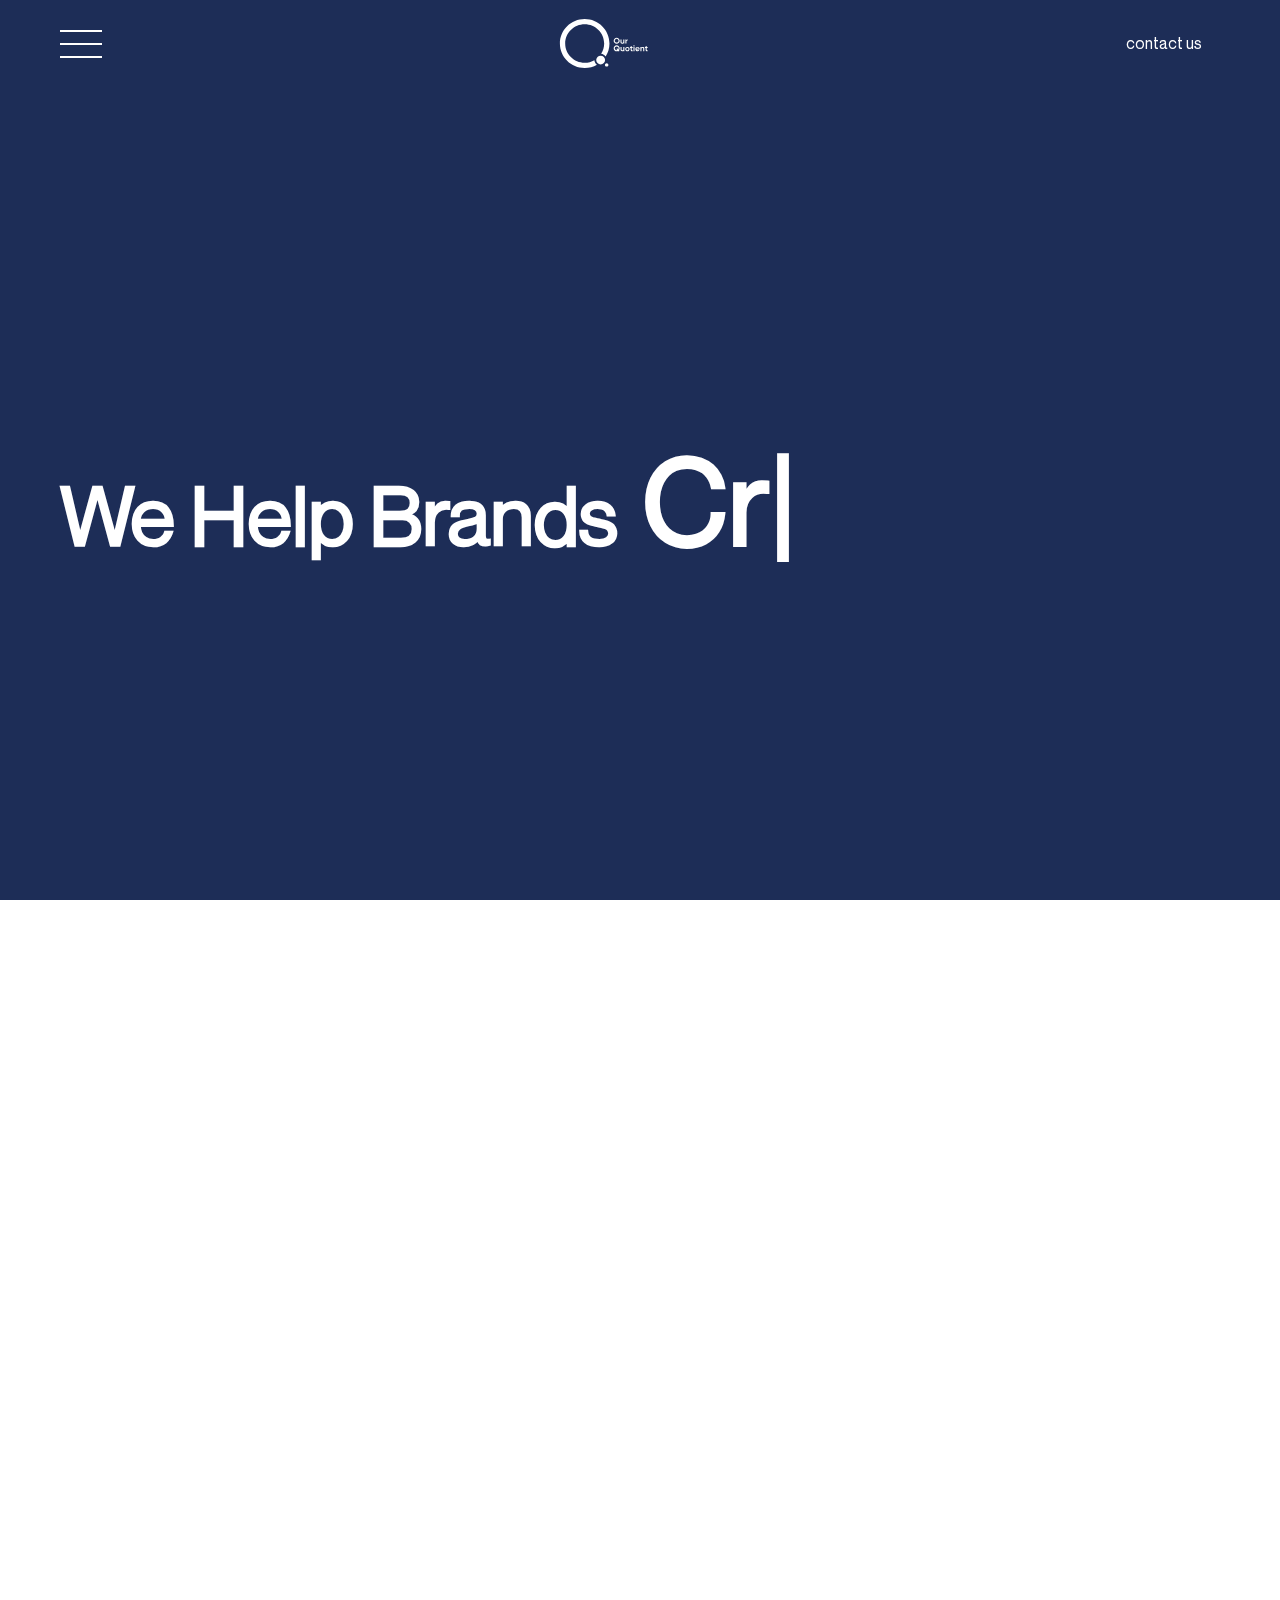
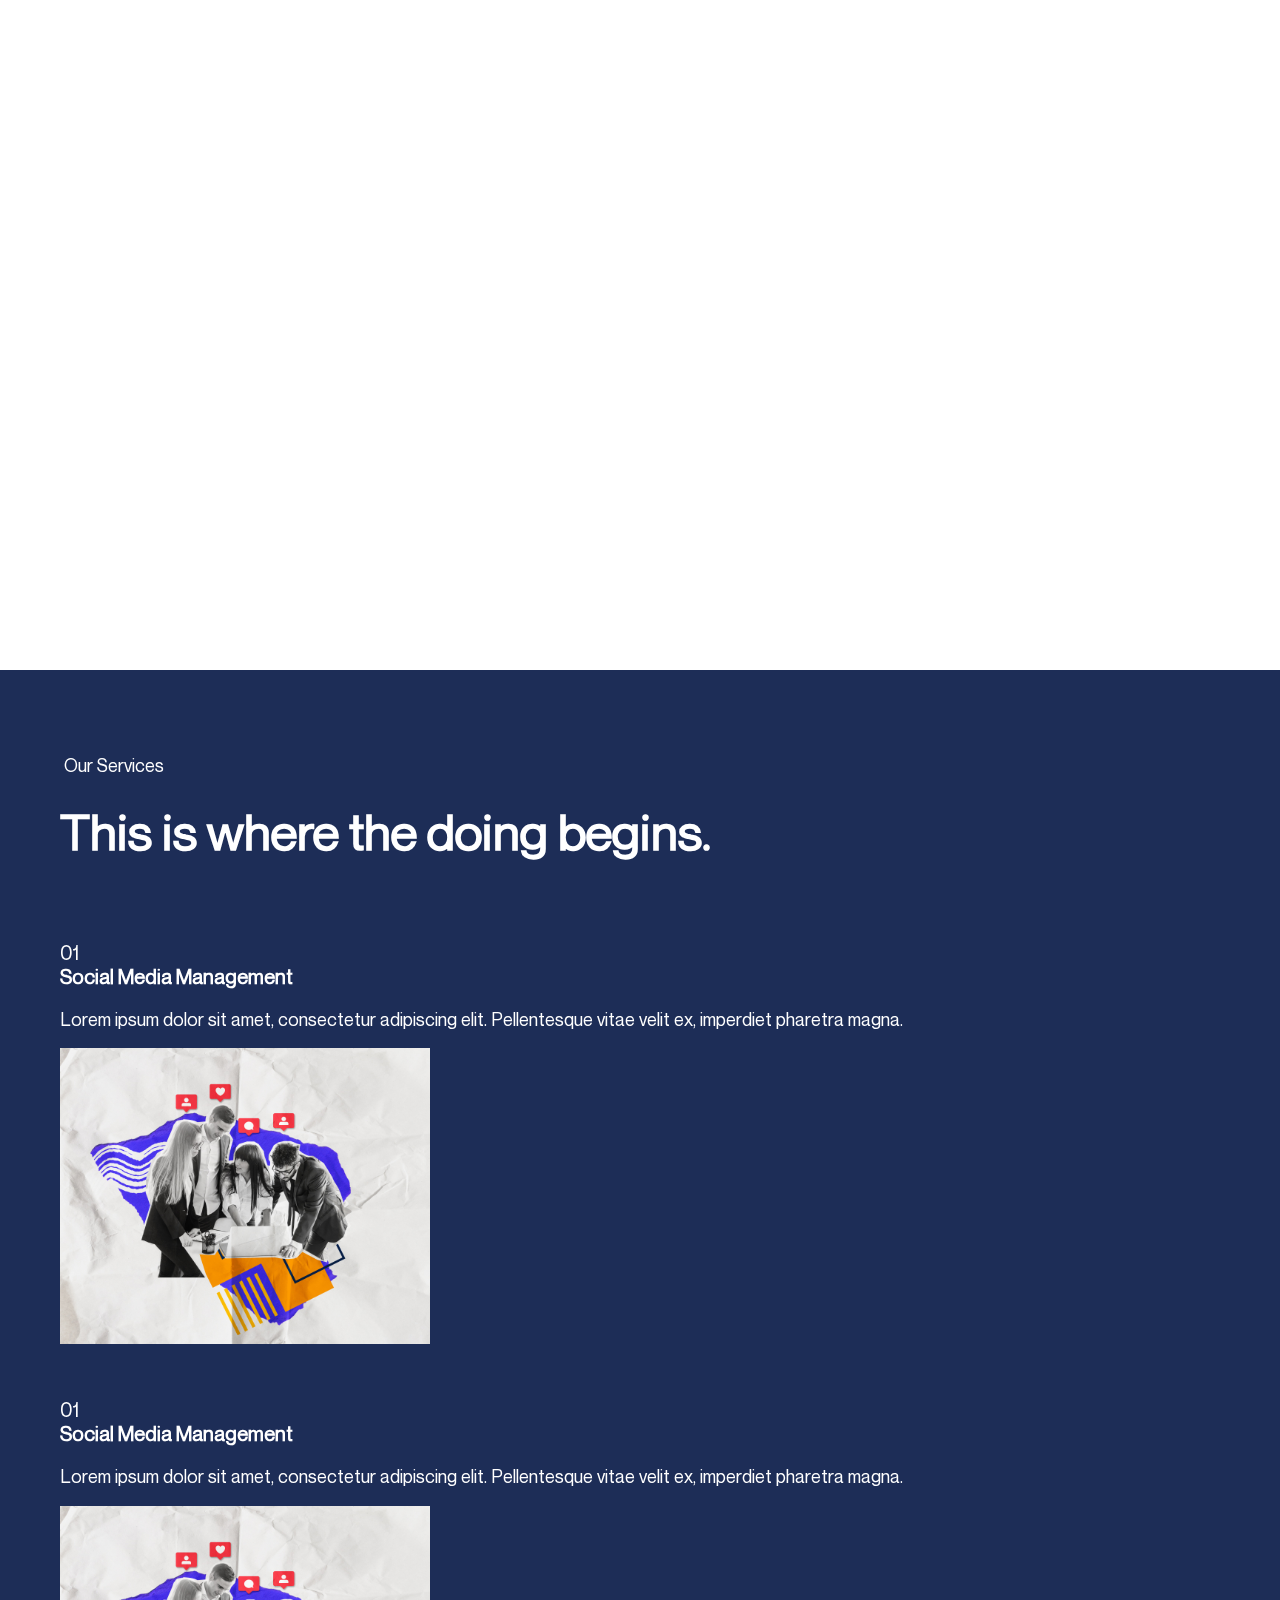
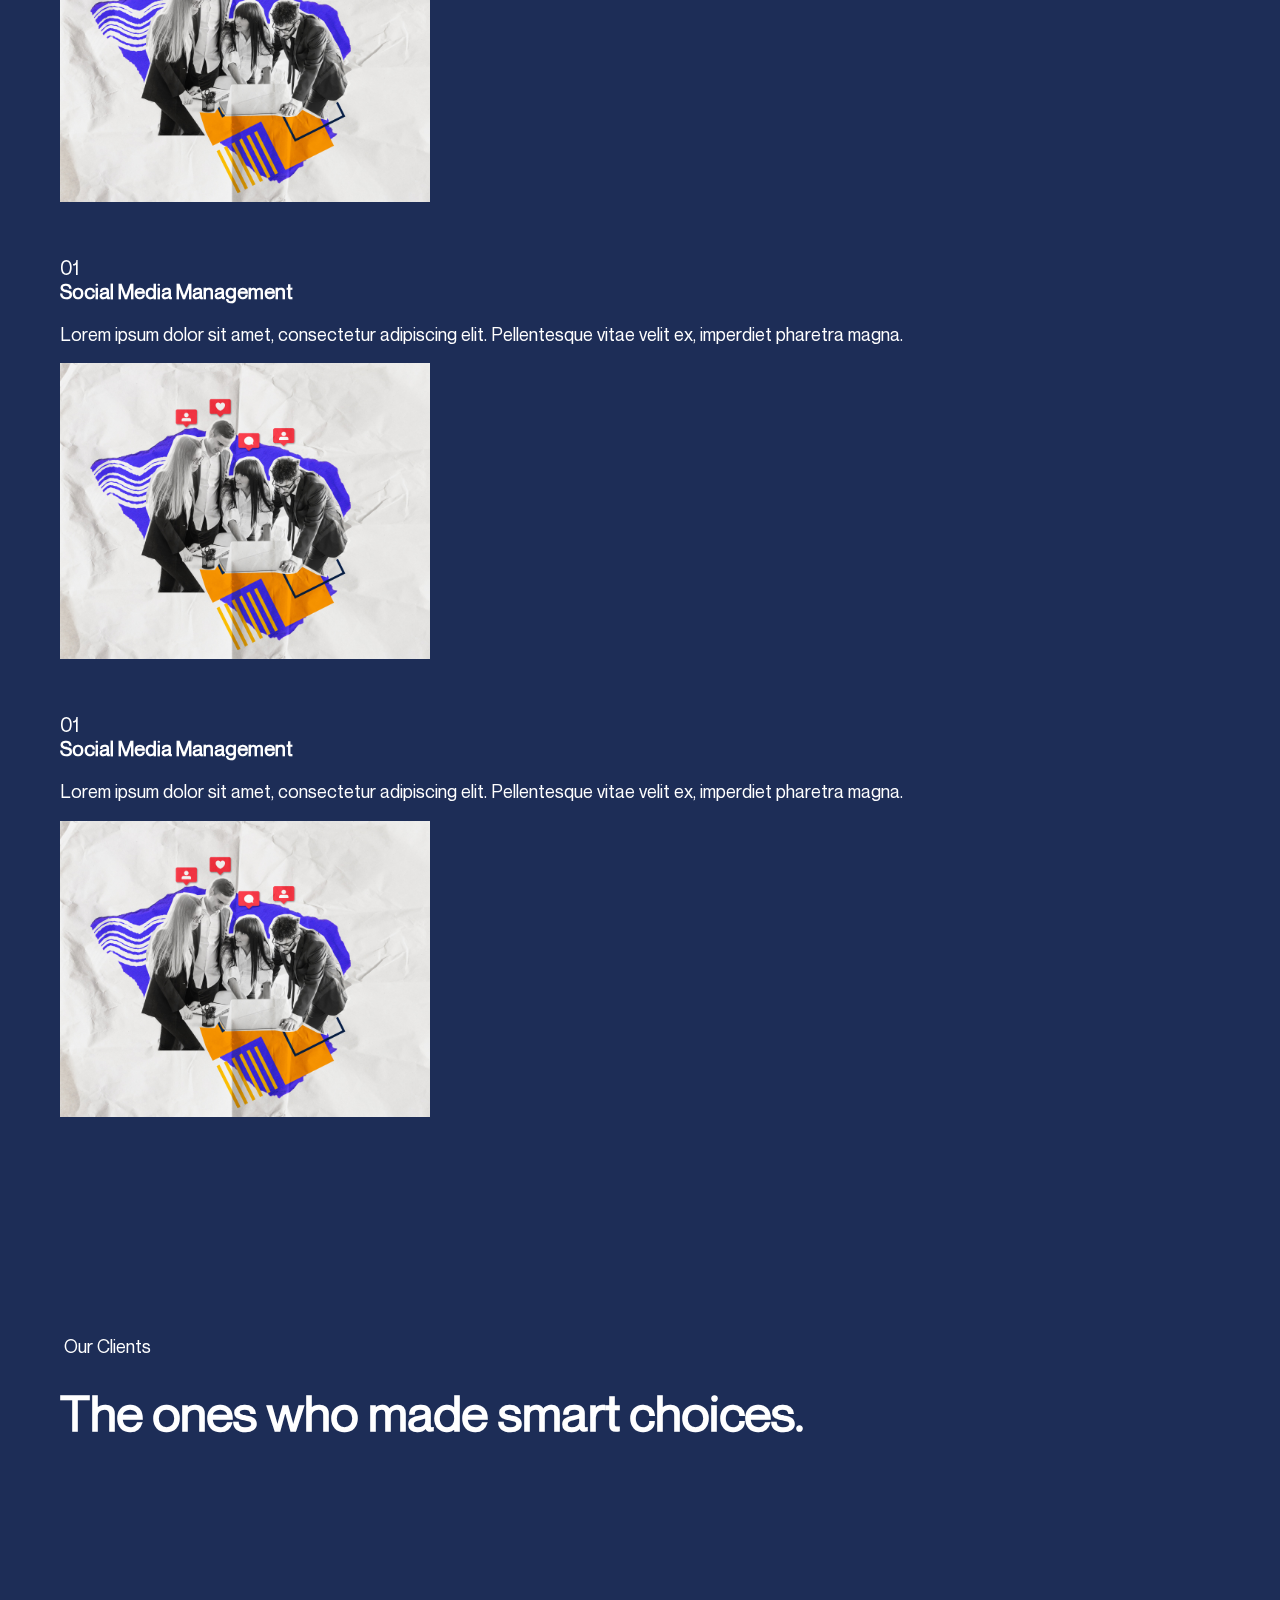
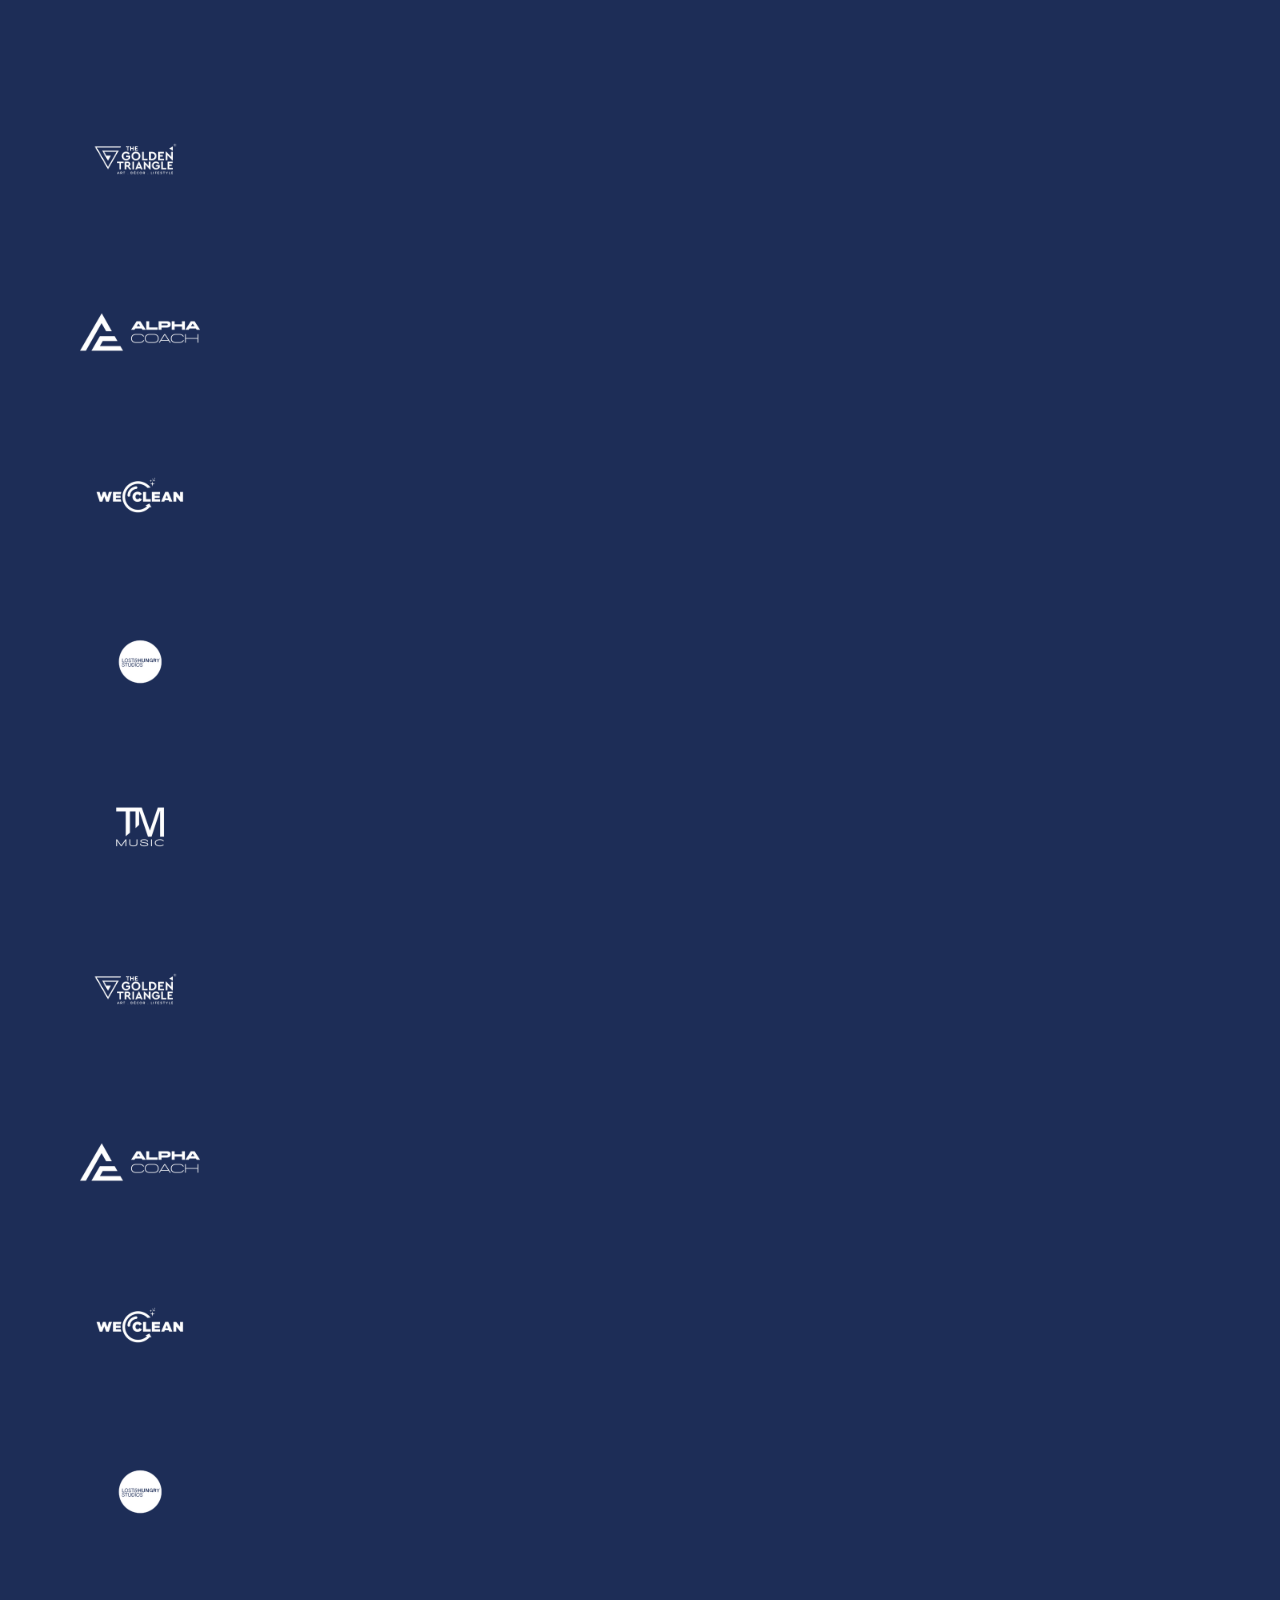
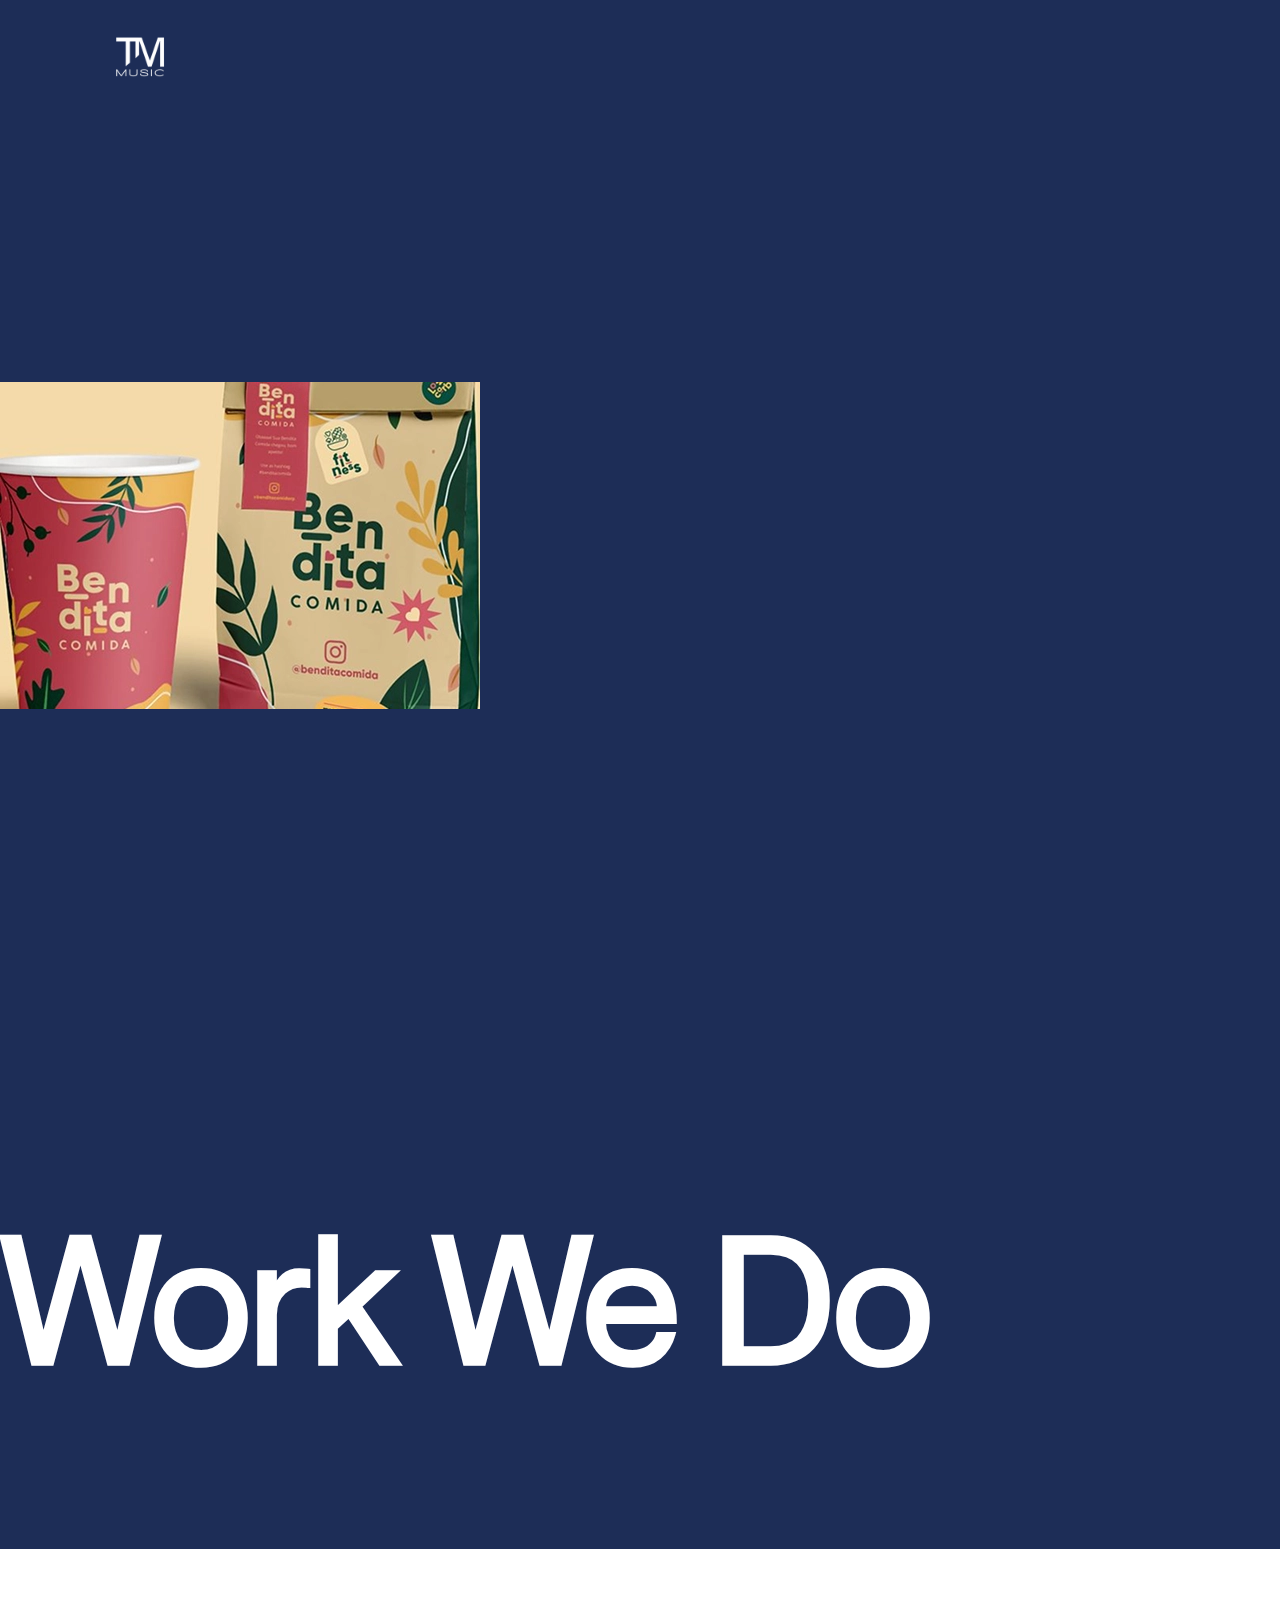
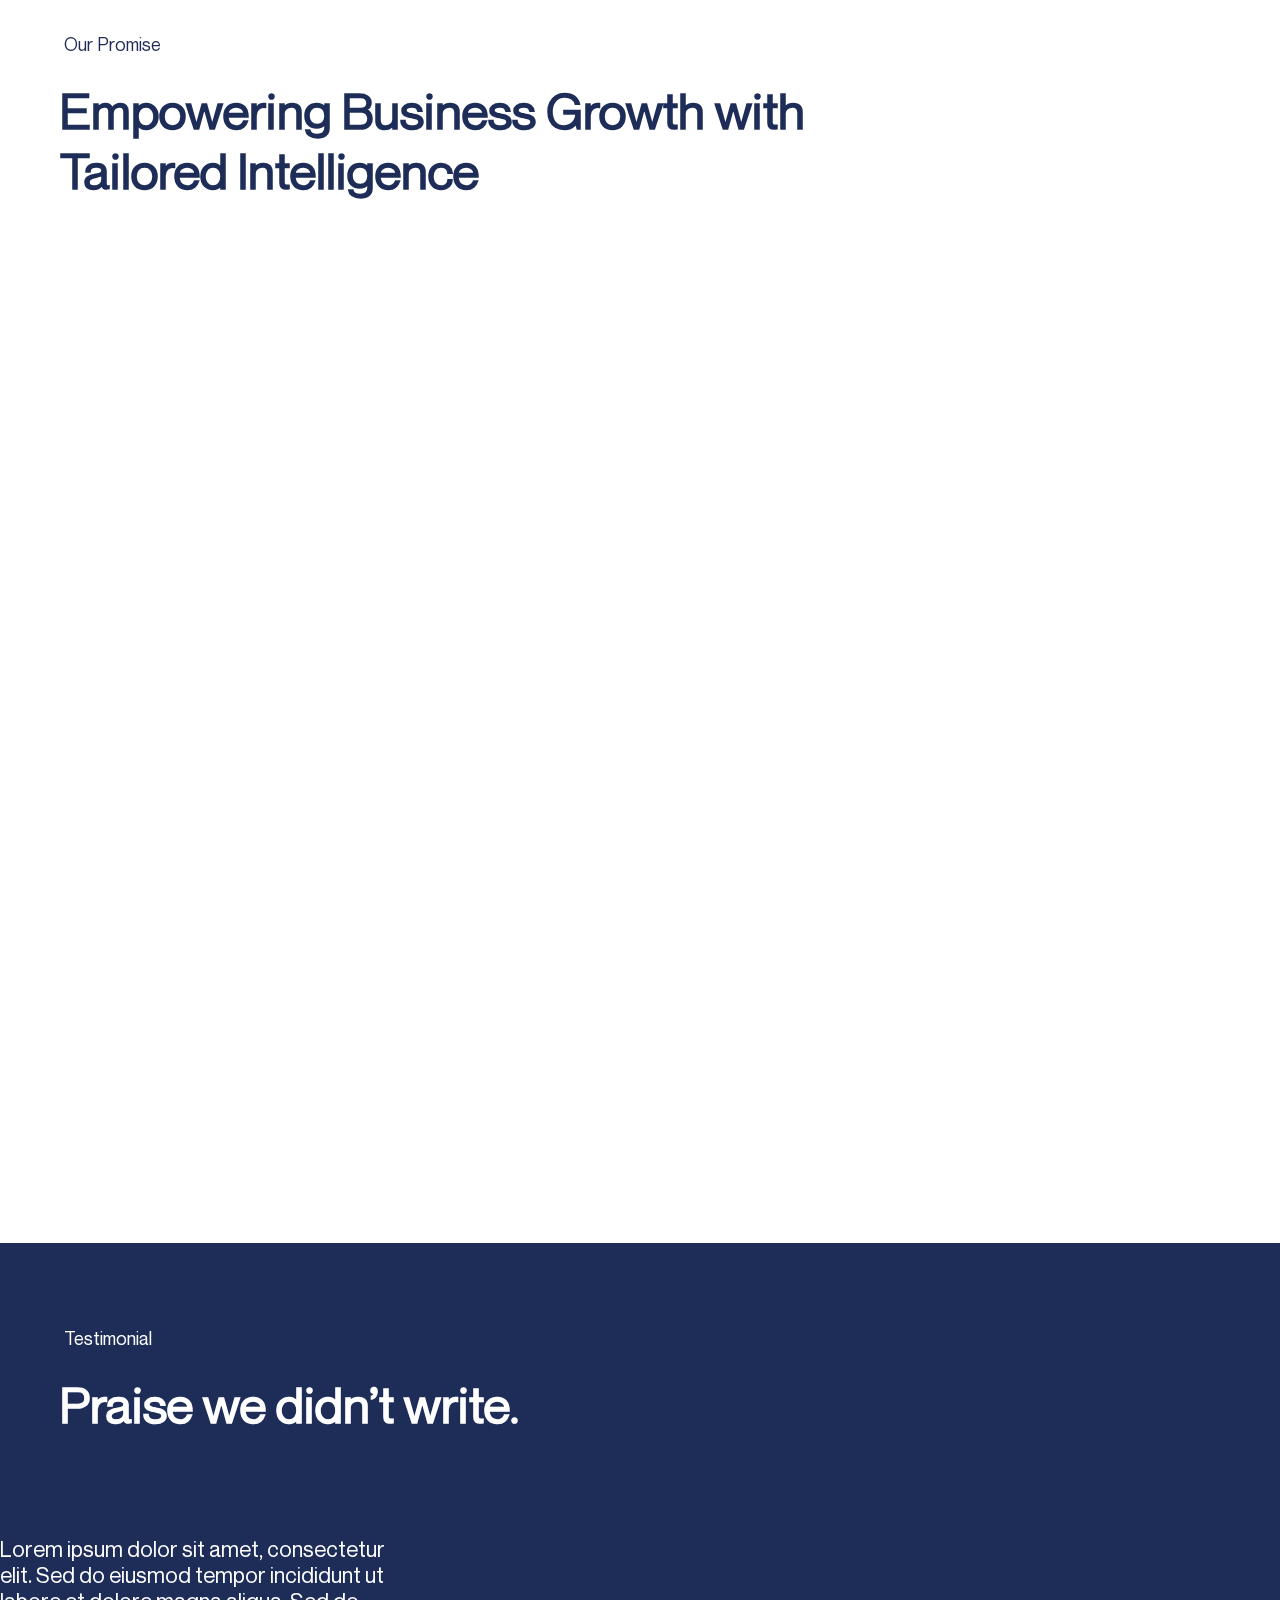
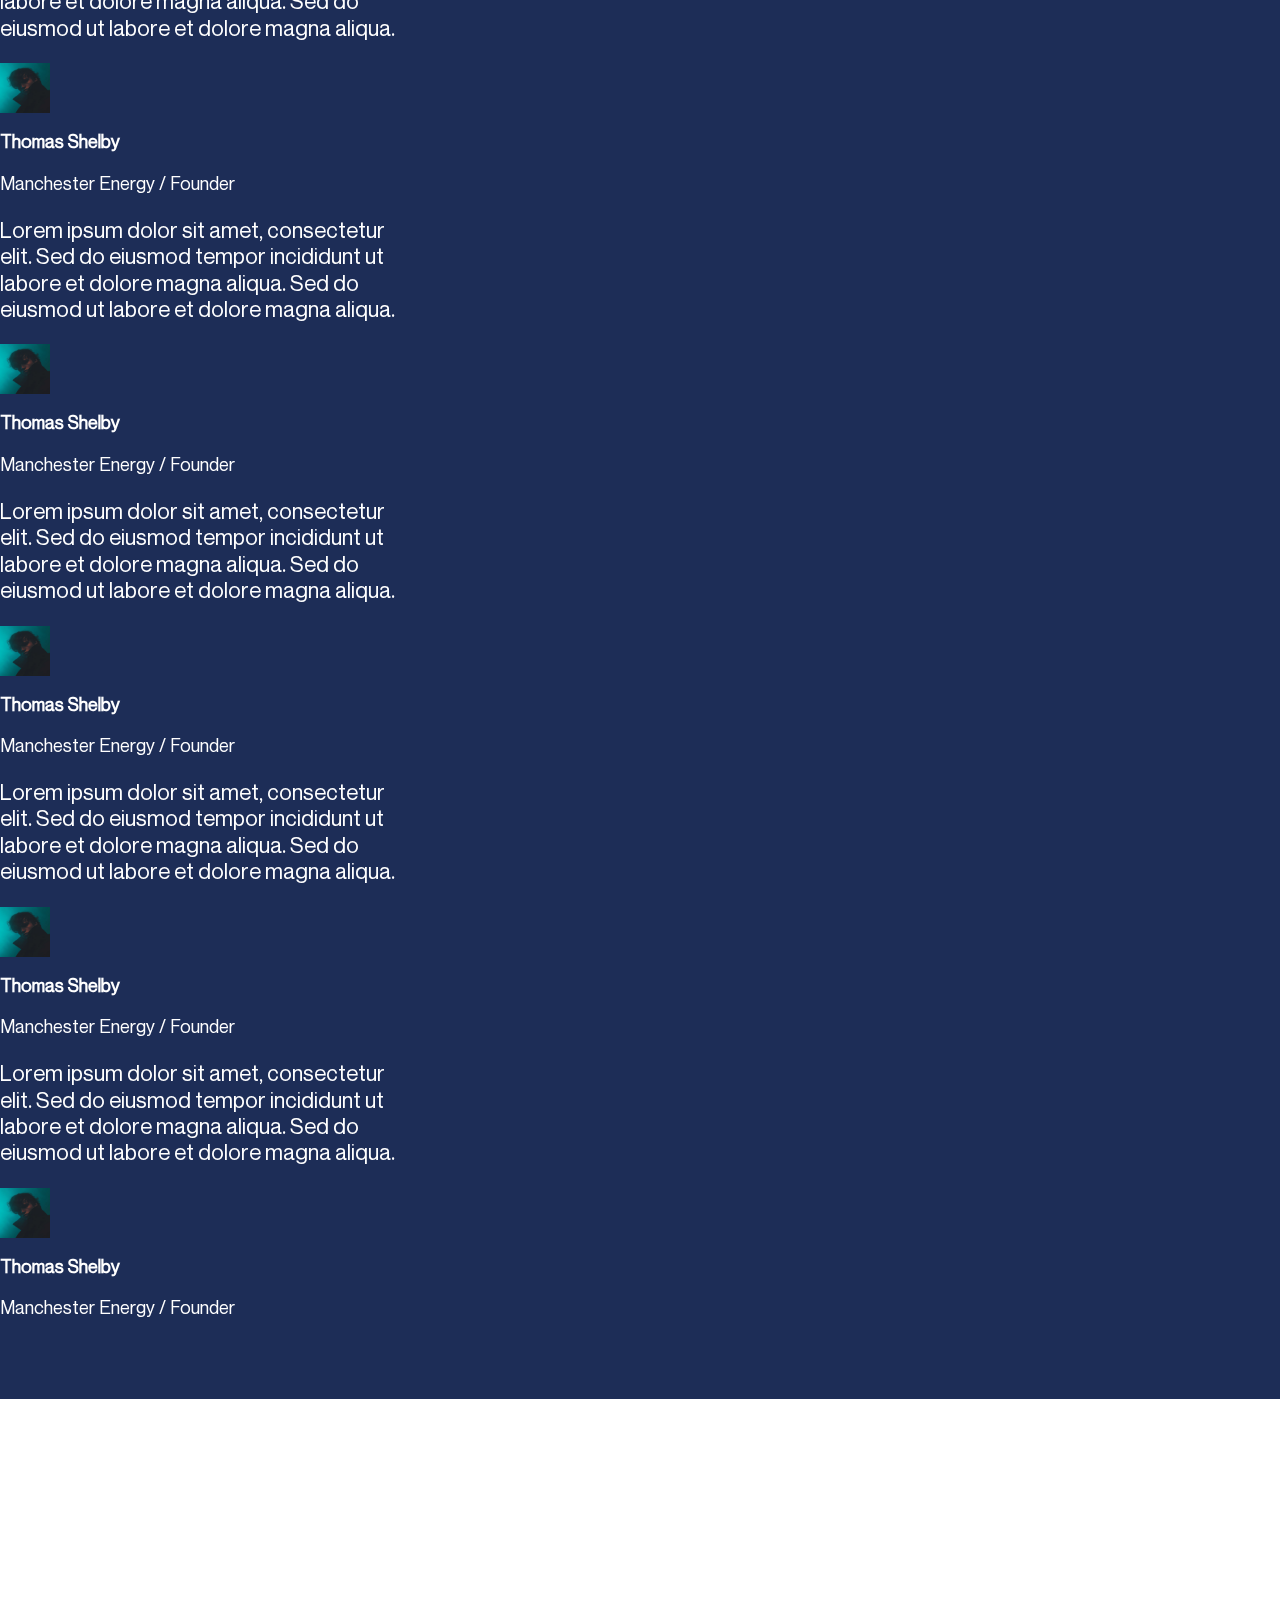
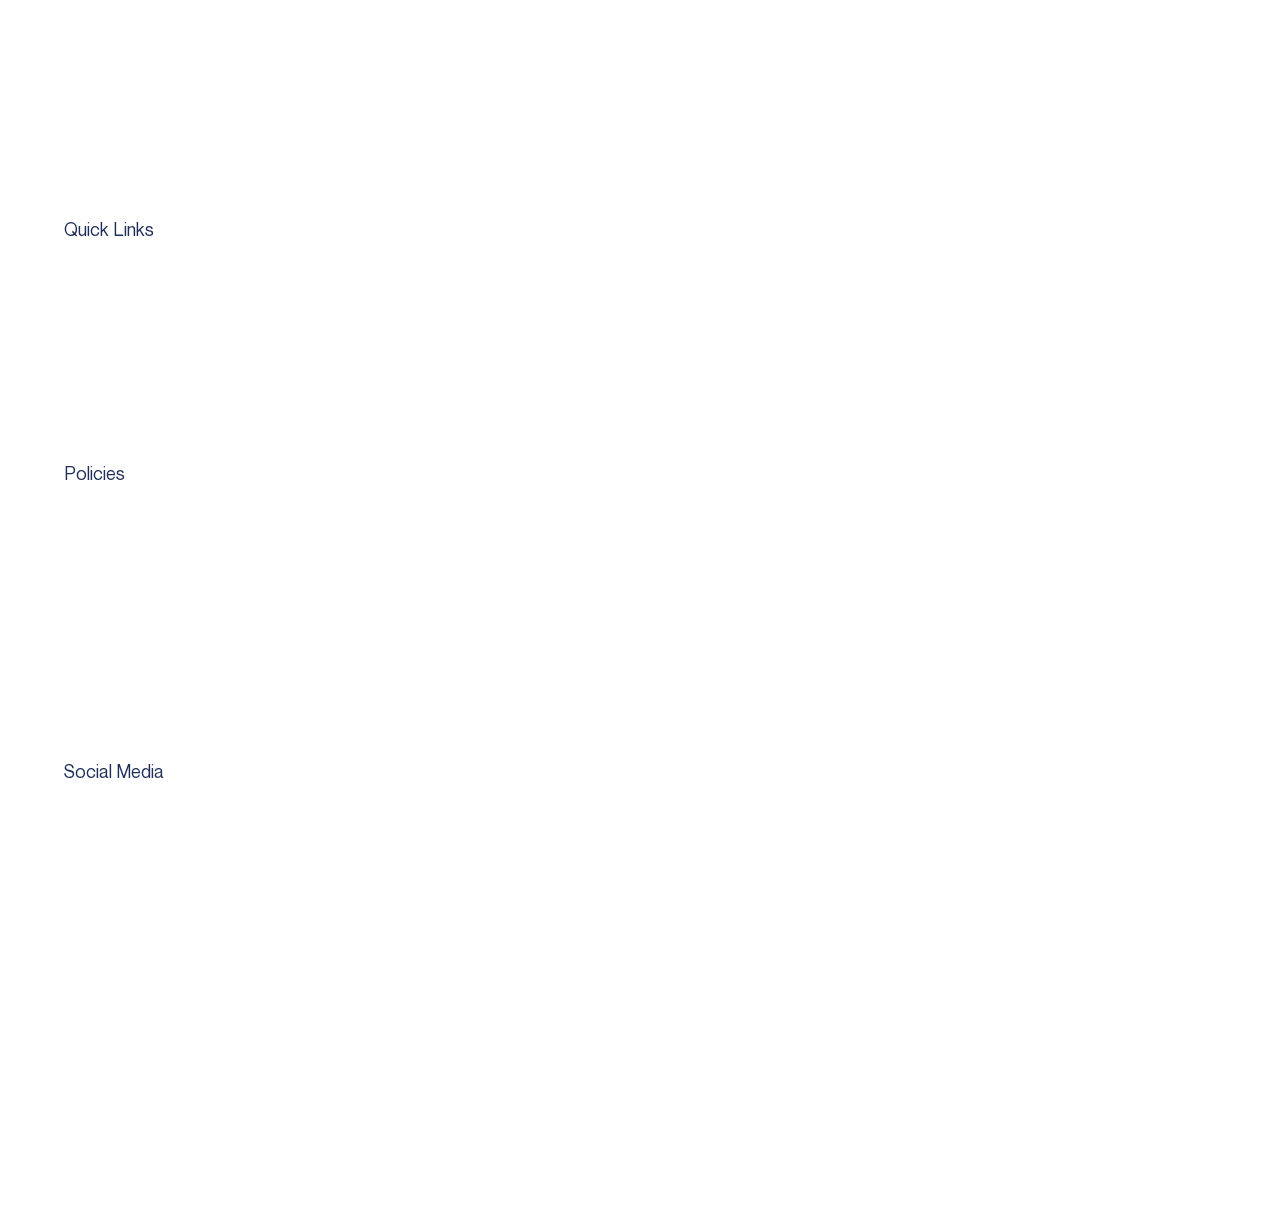
<file: index.html>
<!DOCTYPE html>
<html lang="en">

<head>
    <meta charset="UTF-8">
    <meta name="viewport" content="width=device-width, initial-scale=1.0">
    <!-- Favicon -->
    <link rel="icon" sizes="16x16" type="image/svg" href="favicon.svg">

    <title>Our Quotient</title>
    <!-- css links -->
    <link rel="stylesheet" href="./css/swiper-bundle.css" />
    <link rel="stylesheet" href="./css/style.css" />
    <link rel="stylesheet" href="./css/responsive.css" />
</head>

<body>
    <header id="dynamic">
        <div class="container">
            <nav class="navbar main-navigation">
                <button class="menu-toggle" id="MenuToggle" aria-label="menu toggle button">
                    <span></span>
                    <span></span>
                    <span></span>
                </button>
                <div class="primary-menu-container" id="primary-menu">
                    <ul class="nav-menu container">
                        <li class="menu-item">
                            <a href="" class="navlink"><span class="hover-line"></span>Home</a>
                        </li>
                        <li class="menu-item">
                            <a href="" class="navlink"><span class="hover-line"></span>TeamQuotient</a>
                        </li>
                        <li class="menu-item">
                            <a href="" class="navlink"><span class="hover-line"></span>Search</a>
                        </li>
                        <li class="menu-item">
                            <a href="" class="navlink"><span class="hover-line"></span>Cart</a>
                        </li>
                        <li class="menu-item">
                            <a href="" class="navlink"><span class="hover-line"></span>Account</a>
                        </li>
                        <li class="menu-item">
                            <a href="" class="navlink"><span class="hover-line"></span>Contact</a>
                        </li>
                    </ul>
                </div>

                <div class="navbar-branding">
                    <a class="navbar-brand" href="index.html">
                        <img src="./images/main-logo.svg" alt="our quotient" />
                    </a>
                </div>
                <div class="contactusbtnwrap">
                    <a href="#" class="primary-btn">
                        <span>
                            <span class="primarybtntext" data-text="Contact Us">contact us</span>
                        </span>
                    </a>
                </div>
            </nav>
        </div>
    </header>

    <main>
        <section class="herosection bgpattern">
            <!-- <img src="./images/background-video.gif" alt="background video" class="bg_video"> -->
            <video class="video-thumbnail bg_video" autoplay muted loop playsinline>
                <source src="https://morphicinfotech.com/royalchain/qlogoanimated.mp4" type="video/mp4">
            </video>

            <div class="grouptitlewrap">
                <div class="container">
                    <div class="herosectiontitle">
                        <h1 class="herotitle">
                            <span class="herosubtitle">We Help Brands</span>
                            <span class="height_container">
                                <span class="swipetext" id="typed"></span>
                            </span>
                        </h1>
                    </div>
                </div>
            </div>
        </section>

        <section class="aboutussection in-reveal">
            <div class="container">
                <div class="aboutus_row">
                    <div class="abouts_left">
                        <div class="subtitlewrap">
                            <span class="icon-union union"></span>
                            <span class="subtitle">About Us</span>
                        </div>
                    </div>
                    <div class="abouts_right">
                        <p>Lorem ipsum dolor sit amet, consectetur adipiscing elit. Pellentesque vitae velit ex,
                            imperdiet pharetra magna. Nulla facilisi, sed pulvinar diam non, dapibus sapien. Lorem ipsum
                            dolor sit amet, consectetur adipiscing elit. Pellentesque vitae velit ex, imperdiet pharetra
                            magna. Nulla facilisi, sed pulvinar diam non, dapibus sapien. </p>
                    </div>
                </div>
            </div>
            <div class="marquee overflow-hidden">
                <div class="marquee-flex">
                    <div class="marquee-content">
                        <span class="marqueetext">Digital, de-complicated. Digital, de-complicated. Digital,
                            de-complicated.</span>
                    </div>
                </div>
            </div>
        </section>

        <section class="bg_overlay_animate">
            <div class="turningsection">
                <div class="container">
                    <div class="turningmiddletitle">
                        <h2>Healing bad briefs <br> since day one. </h2>
                    </div>
                </div>
            </div>
        </section>

        <section class="ourservices blue_bg sec-padding">

            <div class="container">
                <div class="ourservices_title">
                    <div class="subtitlewrap">
                        <span class="icon-union union"></span>
                        <span class="subtitle">Our Services</span>
                    </div>
                    <h2>This is where the doing begins.</h2>
                </div>
            </div>

            <div class="serviceslist_wrapper pt_120">
                <video class="video-thumbnail bg_video inbackground" autoplay muted loop playsinline>
                    <source src="https://morphicinfotech.com/royalchain/qlogoanimated.mp4" type="video/mp4">
                </video>
                <div class="serviceslist_item">
                    <div class="container">
                        <div class="listinner">
                            <div class="serviceslist_number">
                                <span>01</span>
                            </div>
                            <div class="serviceslist_content">
                                <h3 class="p">Social Media Management</h3>
                                <p>Lorem ipsum dolor sit amet, consectetur adipiscing elit. Pellentesque vitae velit ex,
                                    imperdiet pharetra magna.</p>
                            </div>
                            <div class="overlayserviceimage">
                                <img src="./images/service-image-1.jpg" alt="service image 1" class="service_img">
                            </div>
                            <div class="servicearrow">
                                <span class="icon-white-arrow"></span>
                            </div>
                        </div>
                    </div>
                </div>
                <div class="serviceslist_item">
                    <div class="container">
                        <div class="listinner">
                            <div class="serviceslist_number">
                                <span>01</span>
                            </div>
                            <div class="serviceslist_content">
                                <h3 class="p">Social Media Management</h3>
                                <p>Lorem ipsum dolor sit amet, consectetur adipiscing elit. Pellentesque vitae velit ex,
                                    imperdiet pharetra magna.</p>
                            </div>
                            <div class="overlayserviceimage">
                                <img src="./images/service-image-1.jpg" alt="service image 1" class="service_img">
                            </div>
                            <div class="servicearrow">
                                <span class="icon-white-arrow"></span>
                            </div>
                        </div>
                    </div>
                </div>
                <div class="serviceslist_item">
                    <div class="container">
                        <div class="listinner">
                            <div class="serviceslist_number">
                                <span>01</span>
                            </div>
                            <div class="serviceslist_content">
                                <h3 class="p">Social Media Management</h3>
                                <p>Lorem ipsum dolor sit amet, consectetur adipiscing elit. Pellentesque vitae velit ex,
                                    imperdiet pharetra magna.</p>
                            </div>
                            <div class="overlayserviceimage">
                                <img src="./images/service-image-1.jpg" alt="service image 1" class="service_img">
                            </div>
                            <div class="servicearrow">
                                <span class="icon-white-arrow"></span>
                            </div>
                        </div>
                    </div>
                </div>
                <div class="serviceslist_item">
                    <div class="container">
                        <div class="listinner">
                            <div class="serviceslist_number">
                                <span>01</span>
                            </div>
                            <div class="serviceslist_content">
                                <h3 class="p">Social Media Management</h3>
                                <p>Lorem ipsum dolor sit amet, consectetur adipiscing elit. Pellentesque vitae velit ex,
                                    imperdiet pharetra magna.</p>
                            </div>
                            <div class="overlayserviceimage">
                                <img src="./images/service-image-1.jpg" alt="service image 1" class="service_img">
                            </div>
                            <div class="servicearrow">
                                <span class="icon-white-arrow"></span>
                            </div>
                        </div>
                    </div>
                </div>
            </div>
        </section>

        <section class="ourclients blue_bg sec-padding">
            <div class="container">
                <div class="ourclients_title">
                    <div class="subtitlewrap">
                        <span class="icon-union union"></span>
                        <span class="subtitle">Our Clients</span>
                    </div>
                    <h2>The ones who made smart choices. </h2>
                </div>
                <div class="ourclients-wrapper pt_120">
                    <div class="ourclients-marquee marquee overflow-hidden">
                        <div class="greadientbox left"></div>
                        <div class="marquee-flex">
                            <div class="marquee-content">
                                <span>
                                    <img src="./images/golden-triangle.webp" alt="golden triangle">
                                </span>
                            </div>
                            <div class="marquee-content">
                                <span>
                                    <img src="./images/alpha-coach.webp" alt="alpha coach">
                                </span>
                            </div>
                            <div class="marquee-content">
                                <span>
                                    <img src="./images/weclean.webp" alt="weclean">
                                </span>
                            </div>
                            <div class="marquee-content">
                                <span>
                                    <img src="./images/lost&hungry-studio.webp" alt="lost&hungry studio">
                                </span>
                            </div>
                            <div class="marquee-content">
                                <span>
                                    <img src="./images/tm-music.webp" alt="tm music">
                                </span>
                            </div>
                            <div class="marquee-content">
                                <span>
                                    <img src="./images/golden-triangle.webp" alt="golden triangle">
                                </span>
                            </div>
                            <div class="marquee-content">
                                <span>
                                    <img src="./images/alpha-coach.webp" alt="alpha coach">
                                </span>
                            </div>
                            <div class="marquee-content">
                                <span>
                                    <img src="./images/weclean.webp" alt="weclean">
                                </span>
                            </div>
                            <div class="marquee-content">
                                <span>
                                    <img src="./images/lost&hungry-studio.webp" alt="lost&hungry studio">
                                </span>
                            </div>
                            <div class="marquee-content">
                                <span>
                                    <img src="./images/tm-music.webp" alt="tm music">
                                </span>
                            </div>
                        </div>
                        <div class="greadientbox right"></div>
                    </div>
                </div>
            </div>
        </section>

        <section class="workwedo_sec blue_bg overflow-hidden bgpattern">
            <div class="swiper WorkWeDo">
                <div class="swiper-wrapper workwedo_wrapper">
                    <div class="swiper-slide workwedo_box">
                        <div class="workwedo_img">
                            <img src="./images/workwedo-01.webp" alt="work we do image 01">
                        </div>
                        <div class="workwedo_arrow">
                            <span class="icon-white-arrow"></span>
                        </div>
                    </div>
                    <div class="swiper-slide workwedo_box">
                        <div class="workwedo_img">
                            <img src="./images/workwedo-02.webp" alt="work we do image 02">
                        </div>
                        <div class="workwedo_arrow">
                            <span class="icon-white-arrow"></span>
                        </div>
                    </div>
                    <div class="swiper-slide workwedo_box">
                        <div class="workwedo_img">
                            <img src="./images/workwedo-03.webp" alt="work we do image 03">
                        </div>
                        <div class="workwedo_arrow">
                            <span class="icon-white-arrow"></span>
                        </div>
                    </div>
                    <div class="swiper-slide workwedo_box">
                        <div class="workwedo_img">
                            <img src="./images/workwedo-04.webp" alt="work we do image 04">
                        </div>
                        <div class="workwedo_arrow">
                            <span class="icon-white-arrow"></span>
                        </div>
                    </div>
                    <div class="swiper-slide workwedo_box">
                        <div class="workwedo_img">
                            <img src="./images/workwedo-05.webp" alt="work we do image 05">
                        </div>
                        <div class="workwedo_arrow">
                            <span class="icon-white-arrow"></span>
                        </div>
                    </div>
                    <div class="swiper-slide workwedo_box">
                        <div class="workwedo_img">
                            <img src="./images/workwedo-06.webp" alt="work we do image 06">
                        </div>
                        <div class="workwedo_arrow">
                            <span class="icon-white-arrow"></span>
                        </div>
                    </div>
                    <div class="swiper-slide workwedo_box">
                        <div class="workwedo_img">
                            <img src="./images/workwedo-07.webp" alt="work we do image 07">
                        </div>
                        <div class="workwedo_arrow">
                            <span class="icon-white-arrow"></span>
                        </div>
                    </div>
                    <div class="swiper-slide workwedo_box">
                        <div class="workwedo_img">
                            <img src="./images/workwedo-08.webp" alt="work we do image 08">
                        </div>
                        <div class="workwedo_arrow">
                            <span class="icon-white-arrow"></span>
                        </div>
                    </div>
                    <div class="swiper-slide workwedo_box">
                        <div class="workwedo_img">
                            <img src="./images/workwedo-09.webp" alt="work we do image 09">
                        </div>
                        <div class="workwedo_arrow">
                            <span class="icon-white-arrow"></span>
                        </div>
                    </div>
                    <div class="swiper-slide workwedo_box">
                        <div class="workwedo_img">
                            <img src="./images/workwedo-10.webp" alt="work we do image 10">
                        </div>
                        <div class="workwedo_arrow">
                            <span class="icon-white-arrow"></span>
                        </div>
                    </div>
                    <div class="swiper-slide workwedo_box">
                        <div class="workwedo_img">
                            <img src="./images/workwedo-11.webp" alt="work we do image 11">
                        </div>
                        <div class="workwedo_arrow">
                            <span class="icon-white-arrow"></span>
                        </div>
                    </div>
                    <div class="swiper-slide workwedo_box">
                        <div class="workwedo_img">
                            <img src="./images/workwedo-12.webp" alt="work we do image 12">
                        </div>
                        <div class="workwedo_arrow">
                            <span class="icon-white-arrow"></span>
                        </div>
                    </div>
                </div>
                <div class="workwedo_middletext">
                    <h2>Work We Do</h2>
                </div>
            </div>
        </section>

        <section class="ourpropmise_sec sec-padding overflow-hidden white in-reveal">
            <div class="container">
                <div class="ourpropmise_title text_blue">
                    <div class="subtitlewrap">
                        <span class="icon-union union blue"></span>
                        <span class="subtitle text_blue">Our Promise</span>
                    </div>
                    <h2>Empowering Business Growth with <br>Tailored Intelligence</h2>
                </div>
                <div class="ourpropmise_wrapper">
                    <div class="ourpropmise_item">
                        <h3 class="h2">01</h3>
                        <div class="ourpropmise_title">
                            <h4>Efficiency</h4>
                            <p>Lorem ipsum dolor sit amet, consectetur adipiscing elit. Pellentesque vitae velit ex,
                                imperdiet pharetra magna.</p>
                        </div>
                    </div>
                    <div class="ourpropmise_item">
                        <h3 class="h2">02</h3>
                        <div class="ourpropmise_title">
                            <h4>Clarity</h4>
                            <p>Lorem ipsum dolor sit amet, consectetur adipiscing elit. Pellentesque vitae velit ex,
                                imperdiet pharetra magna.</p>
                        </div>
                    </div>
                    <div class="ourpropmise_item">
                        <h3 class="h2">03</h3>
                        <div class="ourpropmise_title">
                            <h4>Perspective</h4>
                            <p>Lorem ipsum dolor sit amet, consectetur adipiscing elit. Pellentesque vitae velit ex,
                                imperdiet pharetra magna.</p>
                        </div>
                    </div>
                    <div class="ourpropmise_item">
                        <h3 class="h2">04</h3>
                        <div class="ourpropmise_title">
                            <h4>Innovation</h4>
                            <p>Lorem ipsum dolor sit amet, consectetur adipiscing elit. Pellentesque vitae velit ex,
                                imperdiet pharetra magna.</p>
                        </div>
                    </div>

                </div>
            </div>
        </section>

        <section class="testimonial_sec overflow-hidden sec-padding blue_bg">
            <!-- <img src="./images/background-video.gif" alt="background video" class="bg_video"> -->
            <video class="video-thumbnail bg_video" autoplay muted loop playsinline>
                <source src="https://morphicinfotech.com/royalchain/qlogoanimated.mp4" type="video/mp4">
            </video>
            <div class="container">
                <div class="ourclients_title">
                    <div class="subtitlewrap">
                        <span class="icon-union union"></span>
                        <span class="subtitle">Testimonial</span>
                    </div>
                    <h2>Praise we didn’t write.</h2>
                </div>
            </div>
            <div class="testimonialwrap marquee overflow-hidden pt_120">
                <div class="marquee-flex">
                    <div class="marquee-content">
                        <div class="testimonial_item">
                            <p>Lorem ipsum dolor sit amet, consectetur elit. Sed do eiusmod tempor incididunt ut labore
                                et dolore magna aliqua. Sed do eiusmod ut labore et dolore magna aliqua.</p>
                            <div class="testimonialauthor">
                                <img src="./images/testimonial-01.webp" alt="testimonial author image"
                                    class="authorimg">
                                <div>
                                    <h3>Thomas Shelby</h3>
                                    <span>Manchester Energy / Founder</span>
                                </div>
                            </div>
                        </div>
                    </div>
                    <div class="marquee-content">
                        <div class="testimonial_item">
                            <p>Lorem ipsum dolor sit amet, consectetur elit. Sed do eiusmod tempor incididunt ut labore
                                et dolore magna aliqua. Sed do eiusmod ut labore et dolore magna aliqua.</p>
                            <div class="testimonialauthor">
                                <img src="./images/testimonial-01.webp" alt="testimonial author image"
                                    class="authorimg">
                                <div>
                                    <h3>Thomas Shelby</h3>
                                    <span>Manchester Energy / Founder</span>
                                </div>
                            </div>
                        </div>
                    </div>
                    <div class="marquee-content">
                        <div class="testimonial_item">
                            <p>Lorem ipsum dolor sit amet, consectetur elit. Sed do eiusmod tempor incididunt ut labore
                                et dolore magna aliqua. Sed do eiusmod ut labore et dolore magna aliqua.</p>
                            <div class="testimonialauthor">
                                <img src="./images/testimonial-01.webp" alt="testimonial author image"
                                    class="authorimg">
                                <div>
                                    <h3>Thomas Shelby</h3>
                                    <span>Manchester Energy / Founder</span>
                                </div>
                            </div>
                        </div>
                    </div>
                    <div class="marquee-content">
                        <div class="testimonial_item">
                            <p>Lorem ipsum dolor sit amet, consectetur elit. Sed do eiusmod tempor incididunt ut labore
                                et dolore magna aliqua. Sed do eiusmod ut labore et dolore magna aliqua.</p>
                            <div class="testimonialauthor">
                                <img src="./images/testimonial-01.webp" alt="testimonial author image"
                                    class="authorimg">
                                <div>
                                    <h3>Thomas Shelby</h3>
                                    <span>Manchester Energy / Founder</span>
                                </div>
                            </div>
                        </div>
                    </div>
                    <div class="marquee-content">
                        <div class="testimonial_item">
                            <p>Lorem ipsum dolor sit amet, consectetur elit. Sed do eiusmod tempor incididunt ut labore
                                et dolore magna aliqua. Sed do eiusmod ut labore et dolore magna aliqua.</p>
                            <div class="testimonialauthor">
                                <img src="./images/testimonial-01.webp" alt="testimonial author image"
                                    class="authorimg">
                                <div>
                                    <h3>Thomas Shelby</h3>
                                    <span>Manchester Energy / Founder</span>
                                </div>
                            </div>
                        </div>
                    </div>
                </div>
            </div>
        </section>

        <section class="availableforwork overflow-hidden">
            <a href="mailto:admin@ourquotient.com" class="redirecttomail"></a>
            <div class="container">
                <div class="availableforwork_title">
                    <div class="subtitlewrap">
                        <span class="icon-union union"></span>
                        <span class="subtitle">Available for Work</span>
                    </div>
                    <h2>admin@ourquotient.com</h2>
                </div>
            </div>

        </section>
    </main>

    <footer class="bgpattern">
        <div class="footer_main sec-padding pb-0">
            <div class="container">
                <div class="footer_grid">
                    <div class="footer_column">
                        <div class="subtitlewrap">
                            <span class="icon-union union blue"></span>
                            <span class="subtitle text_blue">Quick Links</span>
                        </div>
                        <ul class="footer-links">
                            <li><a href="#" class="footerlinks navlink"><span class="hover-line"></span>About Us</a>
                            </li>
                            <li><a href="#" class="footerlinks navlink"><span class="hover-line"></span>Contact Us</a>
                            </li>
                            <li><a href="#" class="footerlinks navlink"><span class="hover-line"></span>Shop</a></li>
                        </ul>
                    </div>
                    <div class="footer_column">
                        <div class="subtitlewrap">
                            <span class="icon-union union blue"></span>
                            <span class="subtitle text_blue">Policies</span>
                        </div>
                        <ul class="footer-links">
                            <li><a href="#" class="footerlinks navlink"><span class="hover-line"></span>Terms of
                                    Service</a></li>
                            <li><a href="#" class="footerlinks navlink"><span class="hover-line"></span>Privacy
                                    Policy</a></li>
                            <li><a href="#" class="footerlinks navlink"><span class="hover-line"></span>Refund
                                    Policy</a></li>
                            <li><a href="#" class="footerlinks navlink"><span class="hover-line"></span>Shipping
                                    Policy</a></li>
                        </ul>
                    </div>
                    <div class="footer_column">
                        <div class="subtitlewrap">
                            <span class="icon-union union blue"></span>
                            <span class="subtitle text_blue">Social Media</span>
                        </div>
                        <ul class="footer-links">
                            <li><a href="#" target="_blank" class="footerlinks navlink"><span
                                        class="hover-line"></span>Facebook</a></li>
                            <li><a href="#" target="_blank" class="footerlinks navlink"><span
                                        class="hover-line"></span>Instagram</a></li>
                            <li><a href="#" target="_blank" class="footerlinks navlink"><span
                                        class="hover-line"></span>LinkedIn</a></li>
                        </ul>
                    </div>
                </div>
            </div>
            <div class="masktext_wrapper">
                <h2 class="mask_text">Our <span>Quotient</span></h2>
                <!-- <div class="mask_layer">
                    <img src="./images/background-video.gif" alt="background-video" class="mask_layer">
                </div> -->
            </div>
        </div>
    </footer>
    <script src="./js/jquery.min.js"></script>
    <script src="./js/swiper-bundle.min.js"></script>
    <script src="./js/typed.umd.js"></script>
    <script src="./js/custom.js"></script>
    <script>

        // Highlight the active menu item based on the current page URL//
        var currentPageURL = window.location.href;
        var menuItems = document.querySelectorAll('#primary-menu a.navlink');

        menuItems.forEach(function (item) {
            // Compare href attribute with current page URL
            if (item.href === currentPageURL) {
                // Add active class to the menu item
                item.classList.add('isactive');
            }
        });

        const typed = new Typed("#typed", {
            strings: ["Create", "Manage", "Grow"],
            typeSpeed: 200,
            backDelay: 2000,
            loop: true
        });

    </script>
</body>

</html>
</file>
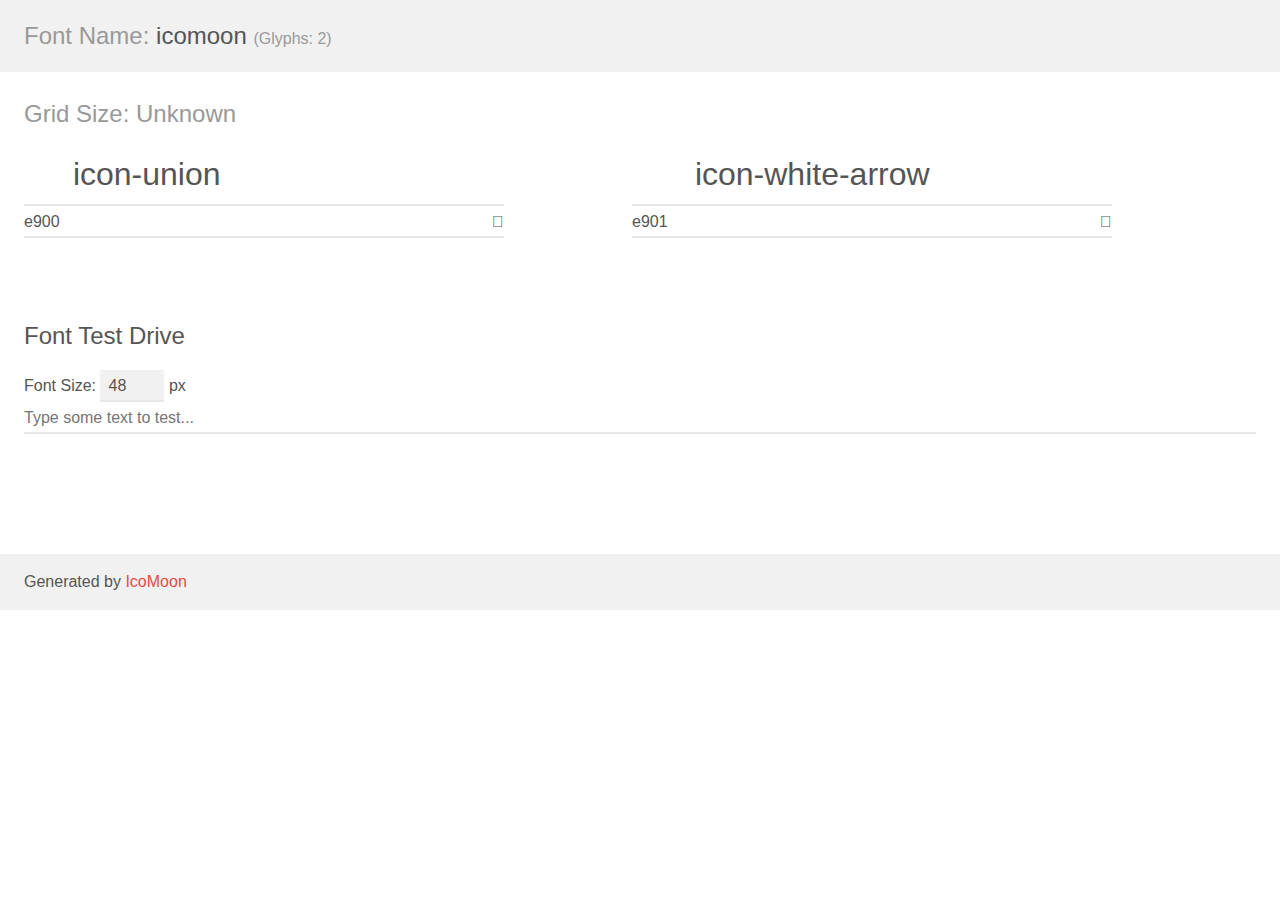
<file: images/demo.html>
<!doctype html>
<html>
<head>
    <meta charset="utf-8">
    <title>IcoMoon Demo</title>
    <meta name="description" content="An Icon Font Generated By IcoMoon.io">
    <meta name="viewport" content="width=device-width, initial-scale=1">
    <link rel="stylesheet" href="demo-files/demo.css">
    <link rel="stylesheet" href="style.css"></head>
<body>
    <div class="bgc1 clearfix">
        <h1 class="mhmm mvm"><span class="fgc1">Font Name:</span> icomoon <small class="fgc1">(Glyphs:&nbsp;2)</small></h1>
    </div>
    <div class="clearfix mhl ptl">
        <h1 class="mvm mtn fgc1">Grid Size: Unknown</h1>
        <div class="glyph fs1">
            <div class="clearfix bshadow0 pbs">
                <span class="icon-union"></span>
                <span class="mls"> icon-union</span>
            </div>
            <fieldset class="fs0 size1of1 clearfix hidden-false">
                <input type="text" readonly value="e900" class="unit size1of2" />
                <input type="text" maxlength="1" readonly value="&#xe900;" class="unitRight size1of2 talign-right" />
            </fieldset>
            <div class="fs0 bshadow0 clearfix hidden-true">
                <span class="unit pvs fgc1">liga: </span>
                <input type="text" readonly value="" class="liga unitRight" />
            </div>
        </div>
        <div class="glyph fs1">
            <div class="clearfix bshadow0 pbs">
                <span class="icon-white-arrow"></span>
                <span class="mls"> icon-white-arrow</span>
            </div>
            <fieldset class="fs0 size1of1 clearfix hidden-false">
                <input type="text" readonly value="e901" class="unit size1of2" />
                <input type="text" maxlength="1" readonly value="&#xe901;" class="unitRight size1of2 talign-right" />
            </fieldset>
            <div class="fs0 bshadow0 clearfix hidden-true">
                <span class="unit pvs fgc1">liga: </span>
                <input type="text" readonly value="" class="liga unitRight" />
            </div>
        </div>
    </div>

    <!--[if gt IE 8]><!-->
    <div class="mhl clearfix mbl">
        <h1>Font Test Drive</h1>
        <label>
            Font Size: <input id="fontSize" type="number" class="textbox0 mbm"
            min="8" value="48" />
            px
        </label>
        <input id="testText" type="text" class="phl size1of1 mvl"
        placeholder="Type some text to test..." value=""/>
        <div id="testDrive" class="icon-" style="font-family: icomoon">&nbsp;
        </div>
    </div>
    <!--<![endif]-->
    <div class="bgc1 clearfix">
        <p class="mhl">Generated by <a href="https://icomoon.io/app">IcoMoon</a></p>
    </div>

    <script src="demo-files/demo.js"></script>
</body>
</html>
</file>
<file: css/style.css>
@font-face {
    font-family: 'NeueMontreal Italic';
    src: url('../fonts/NeueMontreal-Italic.woff2') format('woff2'),
        url('../fonts/NeueMontreal-Italic.woff') format('woff');
    font-weight: normal;
    font-style: italic;
    font-display: swap;
}

@font-face {
    font-family: 'NeueMontreal Regular';
    src: url('../fonts/NeueMontreal-Regular.woff2') format('woff2'),
        url('../fonts/NeueMontreal-Regular.woff') format('woff');
    font-weight: normal;
    font-style: normal;
    font-display: swap;
}

@font-face {
    font-family: 'NeueMontreal Light';
    src: url('../fonts/NeueMontreal-Light.woff2') format('woff2'),
        url('../fonts/NeueMontreal-Light.woff') format('woff');
    font-weight: 300;
    font-style: normal;
    font-display: swap;
}

@font-face {
    font-family: 'NeueMontreal Medium';
    src: url('../fonts/NeueMontreal-Medium.woff2') format('woff2'),
        url('../fonts/NeueMontreal-Medium.woff') format('woff');
    font-weight: 500;
    font-style: normal;
    font-display: swap;
}

@font-face {
    font-family: 'NeueMontreal MediumItalic';
    src: url('../fonts/NeueMontreal-MediumItalic.woff2') format('woff2'),
        url('../fonts/NeueMontreal-MediumItalic.woff') format('woff');
    font-weight: 500;
    font-style: italic;
    font-display: swap;
}

@font-face {
    font-family: 'Gilroy Light';
    src: url('../fonts/Gilroy-Light.woff2') format('woff2'),
        url('../fonts/Gilroy-Light.woff') format('woff');
    font-weight: 300;
    font-style: normal;
    font-display: swap;
}

@font-face {
    font-family: 'Gilroy Regular';
    src: url('../fonts/Gilroy-Regular.woff2') format('woff2'),
        url('../fonts/Gilroy-Regular.woff') format('woff');
    font-weight: normal;
    font-style: normal;
    font-display: swap;
}

/* root style */
body {
    margin: 0;
    padding: 0;
    font-size: 20px;
    font-family: 'NeueMontreal Regular';
    font-weight: normal;
    color: var(--white);
    background: var(--white);
    line-height: 1.2;
}

* {
    box-sizing: border-box;
}

html {
    scroll-behavior: smooth;
}

:root {
    --black: #000000;
    --white: #fff;
    --Blue: #1D2D57;
    --Yellow: #ECCE4B;
    --Pink: #E05F98;
    --Orange: #F39920;
}

h1,
.h1 {
    font-size: 120px;
    line-height: 1.2;
}

h2,
.h2 {
    font-size: 72px;
    line-height: 1.2;
}

h6,
.h6 {
    font-size: 20px;
}

p,
.p {
    font-size: 28px;
}

.subtitle {
    font-size: 20px;
    color: var(--white);
    font-family: 'NeueMontreal Regular';
    font-weight: 400;
}

.blue_bg {
    background-color: var(--Blue);
}

.white_bg {
    background-color: var(--white);
}

.text_white {
    color: var(--white);
}

.text_blue {
    color: var(--Blue);
}

.text_pink {
    color: var(--Pink);
}

.text_yellow {
    color: var(--Yellow);
}

.fw-regular {
    font-weight: 400;
}

.text-uppercase {
    text-transform: uppercase;
}

a,
span,
i {
    display: inline-block;
}

img {
    max-width: 100%;
    height: auto;
    display: block;
}

a {
    color: var(--white);
    text-decoration: none;
}

a:focus,
a:focus-visible,
button:focus,
button:focus-visible {
    border: none;
    outline: none;
}

.d_inline_block {
    display: inline-block;
}

.d_block {
    display: block;
}

.row {
    display: flex;
    flex-wrap: wrap;
}

.flex-wrap {
    flex-wrap: wrap;
}

.flex_row {
    display: flex;
    flex-wrap: wrap;
}

.flexitem {
    flex: 1;
}

.d-grid {
    display: grid;
    grid-template-columns: repeat(2, 1fr);
}

li {
    list-style: none;
}

.overflow-hidden {
    overflow: hidden;
}

.overflow-visible {
    overflow: visible;
}

.text-center {
    text-align: center;
}

.text-start {
    text-align: start;
}

.textleft {
    text-align: left;
}

.position-relative {
    position: relative;
}

::-webkit-scrollbar {
    width: 10px;
}

::-webkit-scrollbar-thumb {
    background-color: #0e2633;
    border-radius: 10px;
    -webkit-border-radius: 10px;
    -moz-border-radius: 10px;
    -ms-border-radius: 10px;
    -o-border-radius: 10px;
}

/* ::selection {
    background: var(--);
    color: var(--);
} */

.container {
    margin: 0 auto;
    padding: 0 16px;
}

.sec-padding {
    padding: 100px 0;
}

.pt_100 {
    padding-top: 100px;
}

.pb_100 {
    padding-bottom: 100px;
}

.p-0 {
    padding: 0 !important;
}

.pt-0 {
    padding-top: 0 !important;
}

.px-0 {
    padding-left: 0 !important;
    padding-right: 0 !important;
}

.py-0 {
    padding-top: 0 !important;
    padding-bottom: 0 !important;
}

.pb-0 {
    padding-bottom: 0 !important;
}

.m-0 {
    margin: 0 !important;
}

.mt-0 {
    margin-top: 0 !important;
}

.mx-0 {
    margin-left: 0 !important;
    margin-right: 0 !important;
}

.my-0 {
    margin-top: 0 !important;
    margin-bottom: 0 !important;
}

.mb-0 {
    margin-bottom: 0 !important;
}

/* header */
header {
    position: absolute;
    z-index: 2;
    top: 0;
    right: 0;
    left: 0;
    background: transparent;
    color: var(--white);
    will-change: top;
    transition: all 0.3s cubic-bezier(0.4, 0, 0.2, 1);
    -webkit-transition: all 0.3s cubic-bezier(0.4, 0, 0.2, 1);
    -moz-transition: all 0.3s cubic-bezier(0.4, 0, 0.2, 1);
    -ms-transition: all 0.3s cubic-bezier(0.4, 0, 0.2, 1);
    -o-transition: all 0.3s cubic-bezier(0.4, 0, 0.2, 1);
}

.navbar {
    padding: 18px 0;
    display: flex;
    align-items: center;
    justify-content: space-between;
}

.navbar-branding {
    display: inline-flex;
}

.menu-toggle {
    display: flex;
    background: none;
    border: none;
    cursor: pointer;
    flex-direction: column;
    gap: 13px;
    padding: 0;
}

.menu-toggle span {
    display: block;
    width: 46px;
    height: 2px;
    background-color: var(--white);
    transition: all 0.3s cubic-bezier(0.4, 0, 0.2, 1);
    -webkit-transition: all 0.3s cubic-bezier(0.4, 0, 0.2, 1);
    -moz-transition: all 0.3s cubic-bezier(0.4, 0, 0.2, 1);
    -ms-transition: all 0.3s cubic-bezier(0.4, 0, 0.2, 1);
    -o-transition: all 0.3s cubic-bezier(0.4, 0, 0.2, 1);
}

.main-navigation.toggled .menu-toggle span:nth-child(1) {
    transform: rotate(45deg) translate(9px, 12px);
    -webkit-transform: rotate(45deg) translate(9px, 12px);
    -moz-transform: rotate(45deg) translate(9px, 12px);
    -ms-transform: rotate(45deg) translate(9px, 12px);
    -o-transform: rotate(45deg) translate(9px, 12px);
}

.main-navigation.toggled .menu-toggle span:nth-child(2) {
    opacity: 0;
}

.main-navigation.toggled .menu-toggle span:nth-child(3) {
    transform: rotate(-45deg) translate(8px, -11px);
    -webkit-transform: rotate(-45deg) translate(8px, -11px);
    -moz-transform: rotate(-45deg) translate(8px, -11px);
    -ms-transform: rotate(-45deg) translate(8px, -11px);
    -o-transform: rotate(-45deg) translate(8px, -11px);
}

.main-navigation ul {
    display: block;
    height: 100%;
    list-style: none;
    padding: 130px 0 0;
}

.primary-menu-container {
    opacity: 0;
    visibility: hidden;
    position: absolute;
    inset: 0 0 0 0;
    z-index: -1;
    min-height: 100dvh;
    background: var(--Blue);
    transition: all 0.3s ease;
    -webkit-transition: all 0.3s ease;
    -moz-transition: all 0.3s ease;
    -ms-transition: all 0.3s ease;
    -o-transition: all 0.3s ease;
}

.primary-menu-container.view {
    opacity: 1;
    visibility: visible;
}

.btn-group {
    background-color: var(--white);
    color: var(--black);
    font-family: 'Gilroy Regular';
    text-transform: capitalize;
    line-height: 1;
    font-weight: 400;
    border: 1px solid var(--white);
    border-radius: 20px;
    -webkit-border-radius: 20px;
    -moz-border-radius: 20px;
    -ms-border-radius: 20px;
    -o-border-radius: 20px;
    padding: 23px 20px;
}

.navlink {
    font-size: 52px;
    font-family: 'NeueMontreal Regular';
    margin: 40px 0;
    width: 100%;
    position: relative;
    display: flex;
    align-items: center;
    overflow: hidden;
    transition: all 0.3s ease;
    -webkit-transition: all 0.3s ease;
    -moz-transition: all 0.3s ease;
    -ms-transition: all 0.3s ease;
    -o-transition: all 0.3s ease;
}

.hover-line {
    width: 0;
    height: 3px;
    background-color: var(--Yellow);
    margin-right: 3px;
    transition: width 0.3s ease;
    -webkit-transition: width 0.3s ease;
    -moz-transition: width 0.3s ease;
    -ms-transition: width 0.3s ease;
    -o-transition: width 0.3s ease;
}

.navlink:hover {
    color: var(--Yellow);
}

.navlink:hover .hover-line {
    width: 16px;
}

.menu-item {
    opacity: 0;
    visibility: hidden;
    transition: all 0.3s ease;
    -webkit-transition: all 0.3s ease;
    -moz-transition: all 0.3s ease;
    -ms-transition: all 0.3s ease;
    -o-transition: all 0.3s ease;
}

.primary-menu-container.view .menu-item {
    opacity: 1;
    visibility: visible;
}

/* end */
.herosection {
    position: relative;
    z-index: 1;
    background-color: var(--Blue);
    background-repeat: no-repeat;
    overflow: hidden;
    min-height: 100dvh;
    padding: 100px 0 100px;
    height: 100%;
    display: flex;
    align-items: center;
}

.bg_video {
    position: absolute;
    top: -48.5rem;
    left: 34.5rem;
    mix-blend-mode: color-dodge;
    transform: rotate(180deg);
    -webkit-transform: rotate(180deg);
    -moz-transform: rotate(180deg);
    -ms-transform: rotate(180deg);
    -o-transform: rotate(180deg);
    width: 161.9375rem;
    height: 121.4375rem;
    object-fit: cover;
}
</file>
<file: css/responsive.css>
@media (max-width: 1850px) {
    .workwedo_middletext h2 {
        font-size: 14rem;
    }

    .authorimg {
        height: 55px;
        width: 55px;
    }

    .testimonialwrap .marquee-flex {
        gap: 160px;
    }

    .testimonial_item p {
        font-size: 26px;
    }

    .overlayserviceimage {
        max-width: 456px;
    }

    .herotitle {
        font-size: 160px;
    }

    .herosubtitle {
        font-size: 108px;
    }
}

@media (min-width: 1700px) {
    .container {
        max-width: 1585px;
    }
}

@media (max-width: 1699px) {
    .workwedo_arrow .icon-white-arrow {
        width: 120px;
        height: 120px;
    }

    .masktext_wrapper {
        margin: 140px 0 0;
    }

    .testimonialauthor h3, .testimonialauthor span {
        font-size: 18px;
    }

    .ourpropmise_title h4 {
        font-size: 24px;
    }

    .ourpropmise_wrapper {
        gap: 20px;
    }

    .icon-white-arrow:before {
        font-size: 26px;
    }

    .overlayserviceimage {
        max-width: 400px;
    }

    .serviceslist_number {
        padding-right: 130px;
    }

    .serviceslist_content h3 {
        margin: 0 0 20px;
    }

    .turningmiddletitle h2 {
        font-size: 100px;
    }

    .turningsection {
        padding: 240px 0;
    }

    .aboutussection .marquee {
        margin: 100px 0 0;
    }

    .herosection {
        padding: 150px 0 50px;
    }

    .ourpropmise_title p {
        font-size: 18px;
    }

    .serviceslist_content p {
        font-size: 18px;
    }

    h2, .h2 {
        font-size: 64px;
    }

    p, .p {
        font-size: 24px;
    }

    footer .footerlinks {
        font-size: 24px;
    }

    .container {
        max-width: 100%;
        padding: 0 120px;
    }

    .navbar {
        padding: 16px 0;
    }

    .main-navigation ul {
        padding: 100px 120px 0;
    }

    .navbar-branding {
        width: 6rem;
    }

    .primary-btn>span {
        border-radius: 17px;
        padding: 20px 18px;
        font-size: 18px;
        -webkit-border-radius: 17px;
        -moz-border-radius: 17px;
        -ms-border-radius: 17px;
        -o-border-radius: 17px;
    }

    .navlink {
        font-size: 42px;
    }
}

@media (max-width: 1600px) {
    .workwedo_middletext h2 {
        font-size: 12rem;
    }

    .workwedo_arrow .icon-white-arrow {
        width: 100px;
        height: 100px;
    }

    .footer_column {
        gap: 28px;
    }

    .availableforwork_title h2 {
        margin: 24px 0 0;
    }

    .testimonial_item p {
        font-size: 24px;
    }

    .testimonialwrap .marquee-content {
        min-width: auto;
        max-width: 420px;
    }

    .testimonialauthor {
        gap: 20px;
    }

    .ourpropmise_title h4 {
        margin: 70px 0 18px;
    }

    .ourpropmise_wrapper {
        padding: 70px 0 0;
    }

    .ourservices_title h2, .ourclients_title h2, .ourpropmise_title h2 {
        margin: 24px 0 0;
    }

    .marquee-flex {
        gap: 24px;
    }

    .turningsection {
        padding: 200px 0;
    }

    .icon-union:before {
        font-size: 14px;
    }

    .bg_video {
        height: 106.4375rem;
        top: -53.5rem;
        left: 36.5rem;
    }

    .herosubtitle {
        font-size: 96px;
    }

    .herotitle {
        font-size: 140px;
    }

    .aboutussection .marquee {
        margin: 70px 0 0;
    }

    .aboutus_row {
        gap: 24px;
    }

    .aboutussection {
        padding: 160px 0;
    }

    .sec-padding {
        padding: 100px 0;
    }

    .pt_120 {
        padding-top: 100px;
    }

    .pb_120 {
        padding-bottom: 100px;
    }

    .container {
        padding: 0 80px;
    }

    .main-navigation ul {
        padding: 100px 80px 0;
    }

    .navlink {
        margin: 30px 0;
    }
}

@media (max-width: 1450px) {
    .testimonial_item p {
        font-size: 22px;
    }

    .authorimg {
        height: 50px;
        width: 50px;
    }

    .ourpropmise_title h4 {
        font-size: 22px;
    }

    .ourclients-marquee .marquee-content {
        min-width: auto;
        min-height: auto;
        max-width: 160px;
    }

    .greadientbox {
        width: 160px;
        height: 160px;
    }

    .overlayserviceimage {
        right: 200px;
        max-width: 370px;
    }

    .serviceslist_number {
        padding-right: 80px;
    }

    .turningmiddletitle h2 {
        font-size: 84px;
    }

    .marqueetext {
        line-height: 9rem;
    }

    .herosubtitle {
        font-size: 88px;
    }

    .herotitle {
        font-size: 128px;
    }

    p, .p {
        font-size: 22px;
    }

    footer .footerlinks {
        font-size: 22px;
    }

    .primary-btn>span {
        border-radius: 14px;
        padding: 18px 18px;
        font-size: 16px;
        -webkit-border-radius: 14px;
        -moz-border-radius: 14px;
        -ms-border-radius: 14px;
        -o-border-radius: 14px;
    }

    .menu-toggle {
        gap: 12px;
    }
}

@media (max-width: 1350px) {
    .workwedo_middletext h2 {
        font-size: 11rem;
    }

    .workwedo_arrow .icon-white-arrow {
        width: 88px;
        height: 88px;
    }

    ul.footer-links {
        padding: 5px 0 0;
    }

    .availableforwork .container {
        padding: 100px 0;
    }

    .ourpropmise_title h4 {
        margin: 50px 0 14px;
    }

    .ourpropmise_wrapper {
        padding: 50px 0 0;
    }

    .ourpropmise_title h4 {
        font-size: 20px;
    }

    .overlayserviceimage {
        right: 170px;
    }

    .serviceslist_item {
        margin: 0 0 30px;
    }

    .serviceslist_number {
        padding-right: 60px;
    }

    .turningmiddletitle h2 {
        font-size: 78px;
    }

    .subtitle {
        font-size: 18px;
        padding: 5px 0 0 0;
    }

    .icon-union:before {
        font-size: 12px;
    }

    .subtitlewrap {
        gap: 8px;
    }

    .herosubtitle {
        font-size: 82px;
    }

    .herotitle {
        font-size: 120px;
    }

    h2, .h2 {
        font-size: 50px;
    }

    p, .p {
        font-size: 20px;
    }

    footer .footerlinks {
        font-size: 20px;
    }

    .sec-padding {
        padding: 80px 0;
    }

    .pt_120 {
        padding-top: 80px;
    }

    .pb_120 {
        padding-bottom: 80px;
    }

    .container {
        padding: 0 60px;
    }

    .main-navigation ul {
        padding: 100px 60px 0;
    }

    .menu-toggle span {
        width: 42px;
    }

    .menu-toggle {
        gap: 11px;
    }

    .main-navigation.toggled .menu-toggle span:nth-child(3) {
        transform: rotate(-45deg) translate(8px, -9px);
        -webkit-transform: rotate(-45deg) translate(8px, -9px);
        -moz-transform: rotate(-45deg) translate(8px, -9px);
        -ms-transform: rotate(-45deg) translate(8px, -9px);
        -o-transform: rotate(-45deg) translate(8px, -9px);
    }

    .main-navigation.toggled .menu-toggle span:nth-child(1) {
        transform: rotate(45deg) translate(9px, 10px);
        -webkit-transform: rotate(45deg) translate(9px, 10px);
        -moz-transform: rotate(45deg) translate(9px, 10px);
        -ms-transform: rotate(45deg) translate(9px, 10px);
        -o-transform: rotate(45deg) translate(9px, 10px);
    }

    .navlink {
        font-size: 35px;
    }
}

@media (max-width: 1199px) {

    .serviceslist_item:last-child .listinner {
        padding-bottom: 0;
    }

    .serviceslist_item:last-child {
        margin: 0 0 0;
    }

    .workwedo_arrow .icon-white-arrow {
        width: 72px;
        height: 72px;
    }

    .overlayserviceimage {
        position: static;
        opacity: 1;
        padding: 0;
        order: 4;
        margin: 40px 0 0 80px;
        display: none;
    }

    .serviceslist_content {
        max-width: 80%;
        order: 2;
    }

    .serviceslist_number {
        order: 1;
    }

    .servicearrow {
        order: 3;
    }

    .serviceslist_item:hover {
        background-color: var(--Blue);
    }

    .serviceslist_item:hover .serviceslist_number>span,
    .serviceslist_item:hover .serviceslist_content p {
        color: var(--white);
    }

    .serviceslist_item:hover .serviceslist_content h3,
    .serviceslist_item .serviceslist_content h3 {
        color: var(--white);
        font-family: 'NeueMontreal Medium';
        transform: none;
        -webkit-transform: none;
        -moz-transform: none;
        -ms-transform: none;
        -o-transform: none;
    }

    .serviceslist_item:hover .overlayserviceimage {
        transform: none;
        -webkit-transform: none;
        -moz-transform: none;
        -ms-transform: none;
        -o-transform: none;
    }

    .serviceslist_item:hover .icon-white-arrow:before {
        color: var(--white);
    }

    .serviceslist_item:hover .icon-white-arrow,
    .serviceslist_item .icon-white-arrow {
        transform: rotate(-45deg);
        -webkit-transform: rotate(-45deg);
        -moz-transform: rotate(-45deg);
        -ms-transform: rotate(-45deg);
        -o-transform: rotate(-45deg);
    }

    .footer_grid {
        gap: 24px;
    }

    .footer_column {
        gap: 16px;
    }

    .testimonial_item p {
        font-size: 20px;
    }

    .testimonialwrap .marquee-flex {
        gap: 100px;
    }

    .testimonialwrap .marquee-content {
        max-width: 400px;
    }

    .testimonialauthor h3, .testimonialauthor span {
        font-size: 16px;
    }

    .authorimg {
        height: 45px;
        width: 45px;
    }

    .ourpropmise_wrapper {
        grid-template-columns: repeat(2, 1fr);
        gap: 60px 20px;
    }

    .ourpropmise_title h4 {
        margin: 30px 0 14px;
    }

    .ourservices_title h2 br,
    .ourpropmise_title h2 br {
        display: none;
    }

    .ourclients-marquee .marquee-flex {
        gap: 12px;
    }

    .turningmiddletitle h2 {
        font-size: 70px;
    }

    .abouts_left {
        max-width: 38%;
    }

    .marqueetext {
        line-height: 6rem;
    }

    .aboutussection {
        padding: 120px 0;
    }

    .herosection.bgpattern::before {
        inset: -38% 0 0 0;
    }

    .herosubtitle {
        font-size: 68px;
    }

    h2, .h2 {
        font-size: 42px;
    }

    .sec-padding {
        padding: 60px 0;
    }

    .pt_120 {
        padding-top: 60px;
    }

    .pb_120 {
        padding-bottom: 60px;
    }

    .container {
        padding: 0 30px;
    }

    .main-navigation ul {
        padding: 100px 30px 0;
    }

    body.menu-open {
        touch-action: none;
        overflow: hidden;
    }

    /* header .navlink.isactive {
        color: var(--Yellow);
    } */

    .navlink:hover .hover-line {
        width: 10px;
    }
}

@media (max-width: 1024px) {
    .abouts_left {
        max-width: 30%;
    }

    .bg_video {
        left: 30.5rem;
    }

    .herosection.bgpattern::before {
        inset: 0 0 0 0;
        transform: scale(1.6);
    }

    .herotitle {
        font-size: 104px;
    }

    .navlink {
        margin: 25px 0;
    }

    .primary-btn>span {
        padding: 16px 14px;
    }

    .navbar {
        padding: 12px 0;
    }
}

@media (max-width: 991px) {
    .serviceslist_number {
        padding-right: 30px;
    }

    .overlayserviceimage {
        margin: 30px 0 0 50px;
    }

    ul.footer-links {
        padding: 0;
        min-width: 100%;
    }

    .footer_column {
        gap: 24px;
        flex-direction: column;
    }

    .availableforwork .container {
        padding: 80px 16px;
    }

    .testimonialwrap .marquee-content {
        max-width: 370px;
    }

    .testimonial_item p {
        font-size: 18px;
    }

    .ourclients-wrapper.pt_120 {
        padding-top: 20px;
    }

    .turningmiddletitle h2 {
        font-size: 60px;
    }

    .aboutus_row {
        flex-direction: column;
    }

    .bg_video {
        top: -45.5rem;
        left: 23.5rem;
    }

    .herotitle {
        font-size: 84px;
    }

    .herosubtitle {
        font-size: 56px;
    }

    h2, .h2 {
        font-size: 36px;
    }
}

@media (max-width: 768px) {
    .serviceslist_item {
        margin: 0 0 10px;
    }

    .availableforwork_title h2 {
        margin: 14px 0 0;
    }

    .testimonial_item p {
        margin: 0 0 30px;
    }

    .testimonialwrap .marquee-flex {
        gap: 60px;
    }

    .ourpropmise_wrapper {
        grid-template-columns: 1fr;
        gap: 50px;
    }

    .turningmiddletitle h2 {
        font-size: 50px;
    }

    .abouts_left {
        max-width: 100%;
    }

    .aboutus_row {
        gap: 18px;
    }

    .aboutussection {
        padding: 60px 0;
    }

    .aboutussection .marquee {
        margin: 50px 0 0;
    }

    .herosection.bgpattern::before {
        transform: scale(2);
        opacity: 0.3;
    }

    .herosectiontitle {
        justify-content: center;
        align-items: center;
        text-align: center;
        gap: 12px;
    }

    .herotitle {
        flex-direction: column;
        align-items: center;
        text-align: center;
        line-height: 1.2em;
    }

    .herosubtitle {
        font-size: 50px;
    }

    .height_container {
        padding-left: 0;
        height: 1.2em;
    }

    .herosection {
        align-items: center;
        text-align: center;
        padding: 0
    }

    .bg_video {
        top: -7rem;
        left: 18rem;
        height: 100vh;
    }
}

@media (max-width: 575px) {
    .listinner {
        align-items: start;
    }

    .icon-white-arrow:before {
        font-size: 22px;
    }

    .serviceslist_number {
        padding-right: 16px;
    }

    .mask_text {
        font-size: 23vw;
    }

    .masktext_wrapper {
        margin: 60px 0 0;
        padding: 0 16px 26px;
    }

    .footer_grid {
        grid-template-columns: 1fr 1fr;
        gap: 40px 24px;
    }

    .availableforwork_title h2 {
        font-size: 30px;
    }

    .testimonial_item p {
        line-height: 1.3em;
    }

    .ourservices_title h2, .ourclients_title h2, .ourpropmise_title h2 {
        margin: 16px 0 0;
    }

    .greadientbox {
        width: 60px;
        height: 140px;
    }

    .ourclients-marquee .marquee-content {
        max-width: 140px;
    }

    .ourclients-marquee .marquee-flex {
        gap: 0;
    }

    .turningsection {
        padding: 180px 0;
    }

    .turningmiddletitle h2 br {
        display: none;
    }

    .marqueetext {
        line-height: 4rem;
    }

    .bg_video {
        left: 0;
        bottom: 0;
        top: 50%;
        height: 85vh;
        transform: translateY(-50%);
    }

    .herotitle {
        font-size: 60px;
    }

    .herosubtitle {
        font-size: 40px;
    }

    .container {
        padding: 0 16px;
    }

    .main-navigation ul {
        padding: 100px 16px 0;
    }

    .primary-btn>span {
        padding: 14px 12px;
    }

    .navbar-branding {
        width: 4.5rem;
    }

    .menu-toggle {
        gap: 10px;
    }

    .menu-toggle span {
        width: 35px;
    }

    .main-navigation.toggled .menu-toggle span:nth-child(3) {
        transform: rotate(-45deg) translate(6px, -8px);
        -webkit-transform: rotate(-45deg) translate(6px, -8px);
        -moz-transform: rotate(-45deg) translate(6px, -8px);
        -ms-transform: rotate(-45deg) translate(6px, -8px);
        -o-transform: rotate(-45deg) translate(6px, -8px);
    }

    .navlink {
        margin: 20px 0;
    }
}

@media (max-width: 380px) {
    .serviceslist_item {
        margin: 0;
    }

    .servicearrow {
        padding: 6px 0 0;
    }

    .serviceslist_number {
        display: none;
    }

    .icon-white-arrow:before {
        font-size: 18px;
    }

    .serviceslist_content {
        max-width: 88%;
    }

    .serviceslist_content p {
        font-size: 16px;
        line-height: 1.2;
    }

    .footer_grid {
        grid-template-columns: 1fr;
    }

    .availableforwork_title h2 {
        font-size: 26px;
    }

    .testimonialwrap .marquee-content {
        max-width: 320px;
    }

    h2, .h2 {
        font-size: 30px;
    }

    .ourpropmise_wrapper {
        gap: 40px;
    }

    .ourpropmise_title h4 {
        margin: 20px 0 14px;
    }

    .turningmiddletitle h2 {
        font-size: 45px;
    }

    .marqueetext {
        font-size: 60px;
    }

    .bg_video {
        height: 75vh;
    }

    .herosubtitle {
        font-size: 36px;
    }

    .herotitle {
        font-size: 50px;
    }

    .primary-btn>span {
        font-size: 14px;
    }

}
</file>
<file: images/demo-files/demo.css>
body {
  padding: 0;
  margin: 0;
  font-family: sans-serif;
  font-size: 1em;
  line-height: 1.5;
  color: #555;
  background: #fff;
}
h1 {
  font-size: 1.5em;
  font-weight: normal;
}
small {
  font-size: .66666667em;
}
a {
  color: #e74c3c;
  text-decoration: none;
}
a:hover, a:focus {
  box-shadow: 0 1px #e74c3c;
}
.bshadow0, input {
  box-shadow: inset 0 -2px #e7e7e7;
}
input:hover {
  box-shadow: inset 0 -2px #ccc;
}
input, fieldset {
  font-family: sans-serif;
  font-size: 1em;
  margin: 0;
  padding: 0;
  border: 0;
}
input {
  color: inherit;
  line-height: 1.5;
  height: 1.5em;
  padding: .25em 0;
}
input:focus {
  outline: none;
  box-shadow: inset 0 -2px #449fdb;
}
.glyph {
  font-size: 16px;
  width: 15em;
  padding-bottom: 1em;
  margin-right: 4em;
  margin-bottom: 1em;
  float: left;
  overflow: hidden;
}
.liga {
  width: 80%;
  width: calc(100% - 2.5em);
}
.talign-right {
  text-align: right;
}
.talign-center {
  text-align: center;
}
.bgc1 {
  background: #f1f1f1;
}
.fgc1 {
  color: #999;
}
.fgc0 {
  color: #000;
}
p {
  margin-top: 1em;
  margin-bottom: 1em;
}
.mvm {
  margin-top: .75em;
  margin-bottom: .75em;
}
.mtn {
  margin-top: 0;
}
.mtl, .mal {
  margin-top: 1.5em;
}
.mbl, .mal {
  margin-bottom: 1.5em;
}
.mal, .mhl {
  margin-left: 1.5em;
  margin-right: 1.5em;
}
.mhmm {
  margin-left: 1em;
  margin-right: 1em;
}
.mls {
  margin-left: .25em;
}
.ptl {
  padding-top: 1.5em;
}
.pbs, .pvs {
  padding-bottom: .25em;
}
.pvs, .pts {
  padding-top: .25em;
}
.unit {
  float: left;
}
.unitRight {
  float: right;
}
.size1of2 {
  width: 50%;
}
.size1of1 {
  width: 100%;
}
.clearfix:before, .clearfix:after {
  content: " ";
  display: table;
}
.clearfix:after {
  clear: both;
}
.hidden-true {
  display: none;
}
.textbox0 {
  width: 3em;
  background: #f1f1f1;
  padding: .25em .5em;
  line-height: 1.5;
  height: 1.5em;
}
#testDrive {
  display: block;
  padding-top: 24px;
  line-height: 1.5;
}
.fs0 {
  font-size: 16px;
}
.fs1 {
  font-size: 32px;
}
</file>
<file: images/style.css>
@font-face {
  font-family: 'icomoon';
  src:  url('fonts/icomoon.eot?8pszur');
  src:  url('fonts/icomoon.eot?8pszur#iefix') format('embedded-opentype'),
    url('fonts/icomoon.ttf?8pszur') format('truetype'),
    url('fonts/icomoon.woff?8pszur') format('woff'),
    url('fonts/icomoon.svg?8pszur#icomoon') format('svg');
  font-weight: normal;
  font-style: normal;
  font-display: block;
}

[class^="icon-"], [class*=" icon-"] {
  /* use !important to prevent issues with browser extensions that change fonts */
  font-family: 'icomoon' !important;
  speak: never;
  font-style: normal;
  font-weight: normal;
  font-variant: normal;
  text-transform: none;
  line-height: 1;

  /* Better Font Rendering =========== */
  -webkit-font-smoothing: antialiased;
  -moz-osx-font-smoothing: grayscale;
}

.icon-union:before {
  content: "\e900";
  color: #fff;
}
.icon-white-arrow:before {
  content: "\e901";
  color: #fff;
}
</file>
